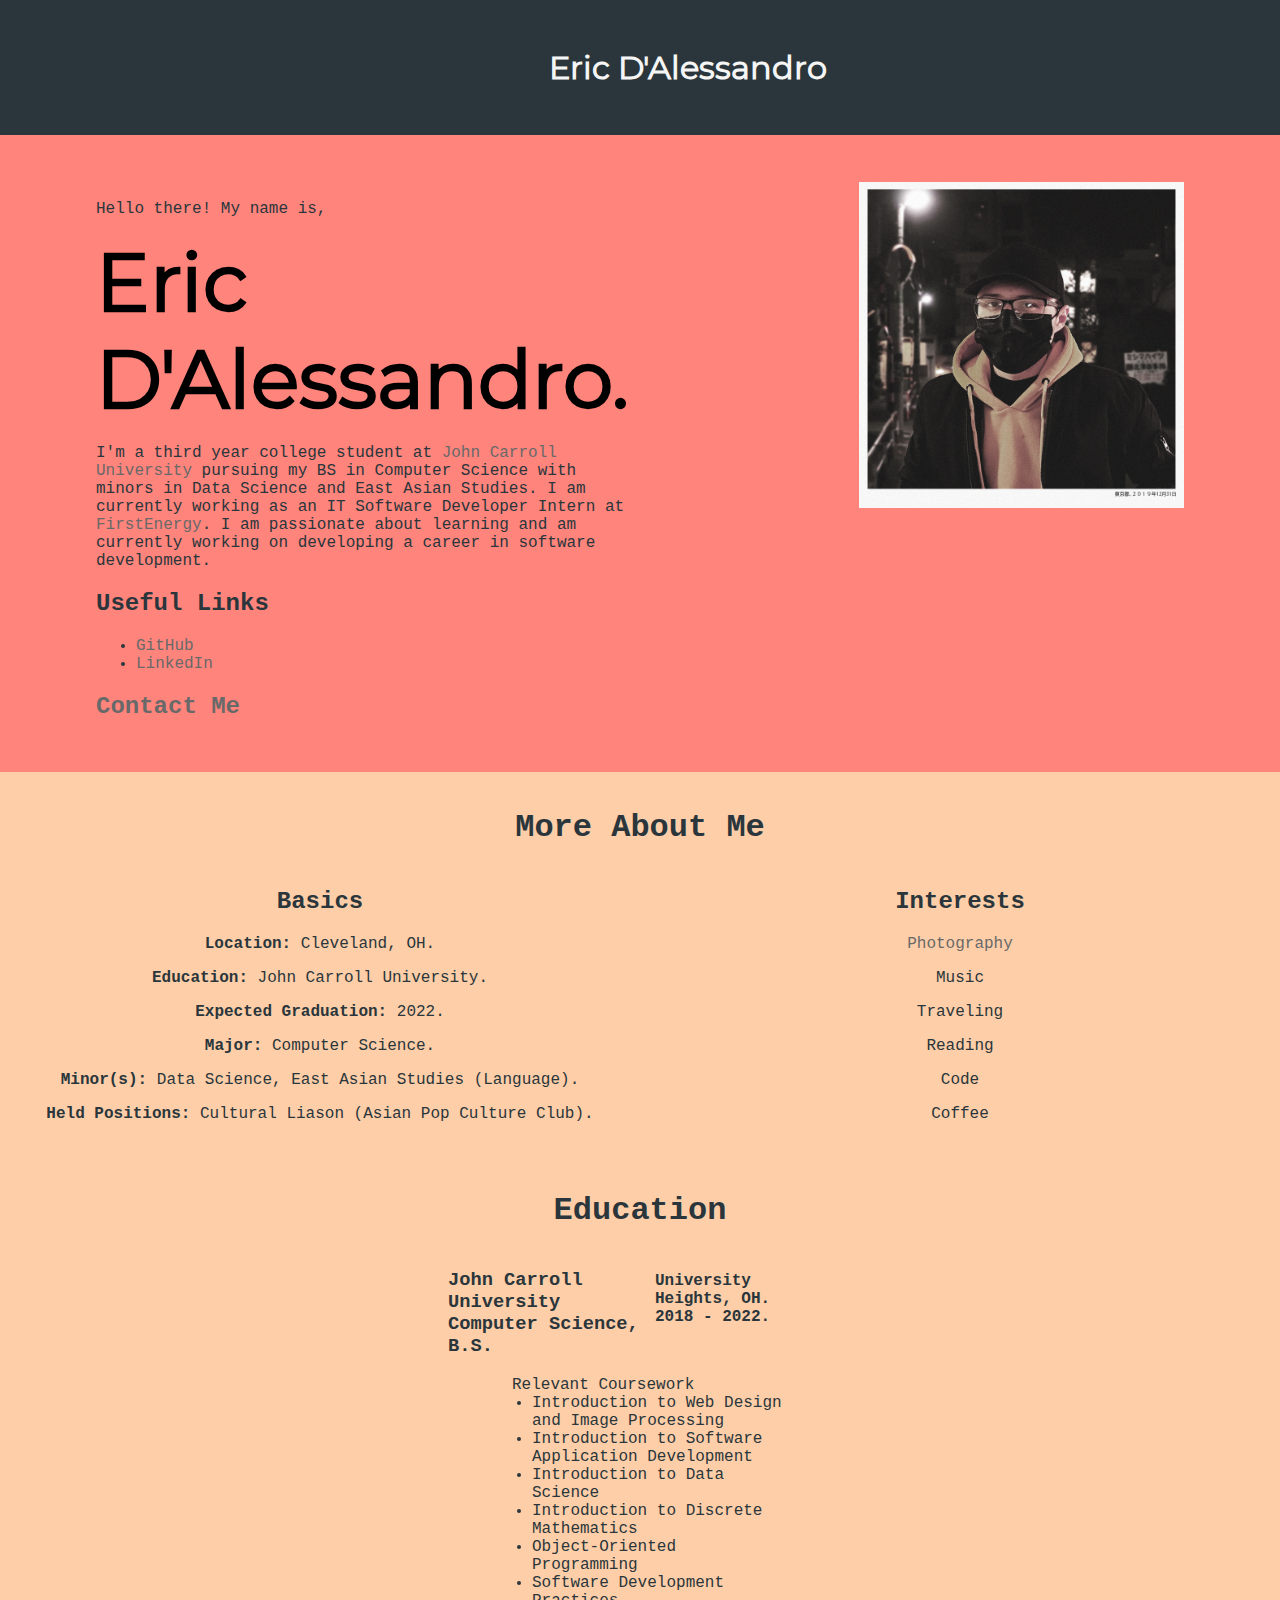
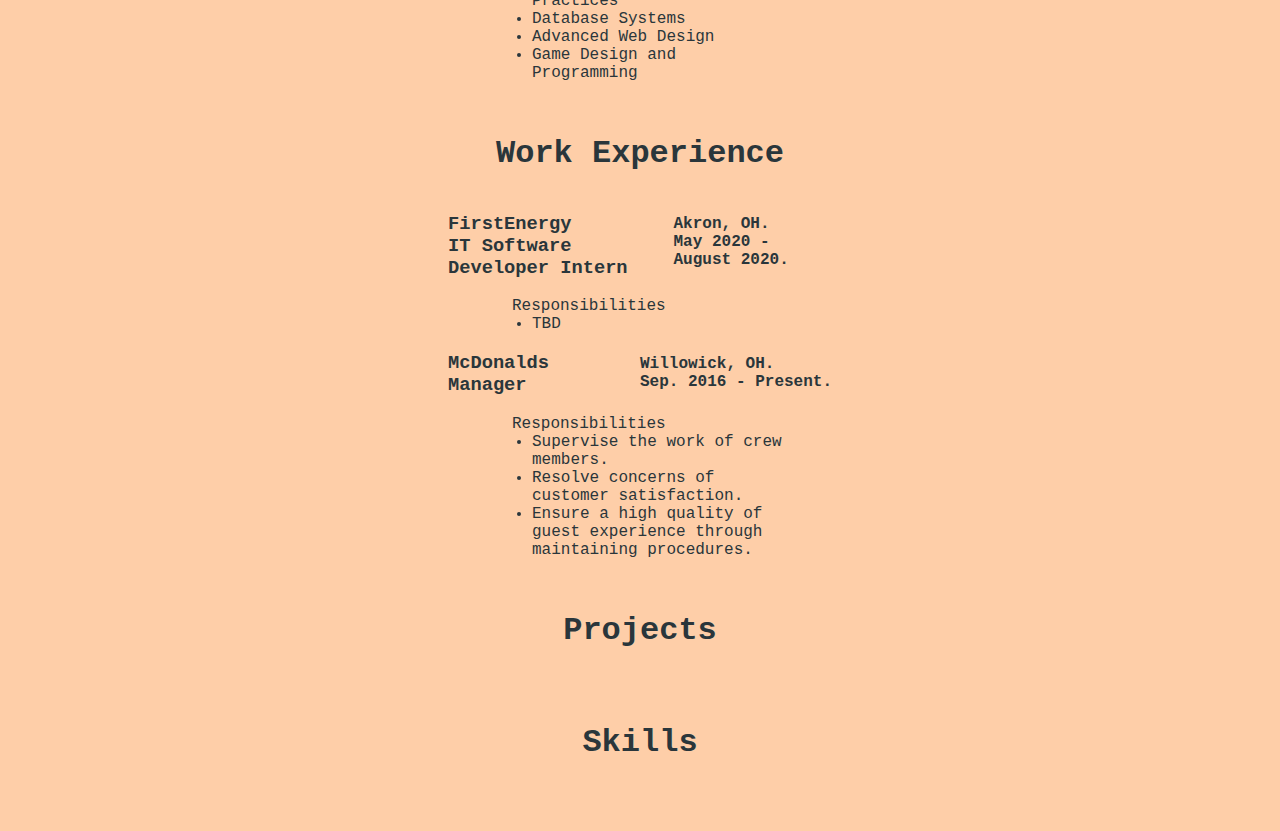
<file: index.html>
<!DOCTYPE html>
<html lang="en">
    <head>
        <link rel="stylesheet" href="style.css">
        <title>Eric D'Alessandro | Computer Science Student</title>
    </head>
    <body>
        <main>
            <div id="wrapper">
                <!-- Top Introduction -->
                <h1 id="fixed_header">Eric D'Alessandro</h1>
                <div id="header_two_column">
                <div id="hello_there">
                    <br>
                    <p><a href="https://www.youtube.com/watch?v=rEq1Z0bjdwc&t=8" target="_blank" id="shhh">Hello there</a>! My name is,</p>
                    <h1 id="title_name">Eric D'Alessandro.</h1>
                    <p>
                        I'm a third year college student at <a href="https://jcu.edu/" target="_blank">John Carroll University</a> pursuing my BS in Computer Science
                        with minors in Data Science and East Asian Studies. I am currently working as an IT Software Developer Intern at 
                        <a href="https://firstenergycorp.com/fehome.html" target="_blank">FirstEnergy</a>. I am passionate about learning and am currently working on developing
                        a career in software development.
                    </p>
                    <!-- Useful Links -->
                    <h2>Useful Links</h2>
                    <ul>
                        <li><a href="https://github.com/ericdalessandro" target="_blank">GitHub</a></li>
                        <li><a href="https://www.linkedin.com/in/eric-d-alessandro-3a1549197/" target="_blank">LinkedIn</a></li>
                    </ul>
                    <h2><a href="mailto:edalessandro22@jcu.edu">Contact Me</a></h2>
                </div>
                <div>
                    <img id="me" src="media/me_cover.jpg" alt="Me">
                </div>
                </div>
                <!-- About Me -->
                <div id="about_me">
                    <h1>More About Me</h1>
                    <div id="about_me_nested" class="about_me_sections">
                        <div>
                            <!-- Basic Info --> 
                            <h2>Basics</h2>
                            <p><b>Location:</b> Cleveland, OH.</p>
                            <p><b>Education:</b> John Carroll University.</p>
                            <p><b>Expected Graduation:</b> 2022.</p>
                            <p><b>Major:</b> Computer Science.</p>
                            <p><b>Minor(s):</b> Data Science, East Asian Studies (Language).</p>
                            <p><b>Held Positions:</b> Cultural Liason (Asian Pop Culture Club).</p>
                        </div>
                        <div>
                            <!-- Interests -->
                            <h2>Interests</h2>
                            <p><a href="https://www.instagram.com/eric.dalessandro/" target="_blank">Photography</a></p>
                            <p>Music</p>
                            <p>Traveling</p>
                            <p>Reading</p>
                            <p>Code</p>
                            <p>Coffee</p>
                        </div>
                    </div>
                    <div class="about_me_sections">
                        <!-- Education -->
                        <h1>Education</h1>
                        <div class="school">
                            <!-- JCU -->
                            <div class="side_by_side">
                                <h3>John Carroll University <br>
                                    Computer Science, B.S.
                                </h3>
                                <h4>University Heights, OH.<br>
                                    2018 - 2022.
                                </h4>
                            </div>
                            <p>Relevant Coursework</p>
                            <ul>
                                <li>Introduction to Web Design and Image Processing</li>
                                <li>Introduction to Software Application Development</li>
                                <li>Introduction to Data Science</li>
                                <li>Introduction to Discrete Mathematics</li>
                                <li>Object-Oriented Programming</li>
                                <li>Software Development Practices</li>
                                <li>Database Systems</li>
                                <li>Advanced Web Design</li>
                                <li>Game Design and Programming</li>
                            </ul>
                        </div>
                    </div>
                    <div class="about_me_sections">
                        <!-- Work Experience -->
                        <h1>Work Experience</h1>
                        <div class="work">
                            <div class="side_by_side">
                                <h3>FirstEnergy <br>
                                    IT Software Developer Intern
                                </h3>
                                <h4>
                                    Akron, OH. <br>
                                    May 2020 - August 2020.
                                </h4>
                            </div>
                            <p>Responsibilities</p>
                            <ul>
                                <li>TBD</li>
                            </ul>
                        </div>
                        <!-- McDonalds -->
                        <div class="work">
                            <div class="side_by_side">
                                <h3>McDonalds <br>
                                    Manager
                                </h3>
                                <h4>Willowick, OH. <br>
                                    Sep. 2016 - Present.
                                </h4>
                            </div>
                            <p>Responsibilities</p>
                            <ul>
                                <li>Supervise the work of crew members.</li>
                                <li>Resolve concerns of customer satisfaction.</li>
                                <li>Ensure a high quality of guest experience through maintaining procedures.</li>
                            </ul>
                        </div>
                    </div>
                    <div class="about_me_sections">
                        <!-- Projects -->
                        <h1>Projects</h1>
                    </div>
                    <div class="about_me_sections">
                        <!-- Skills -->
                        <h1>Skills</h1>
                    </div>
                </div>
            </div>
        </main>
    </body>
</html>
</file>
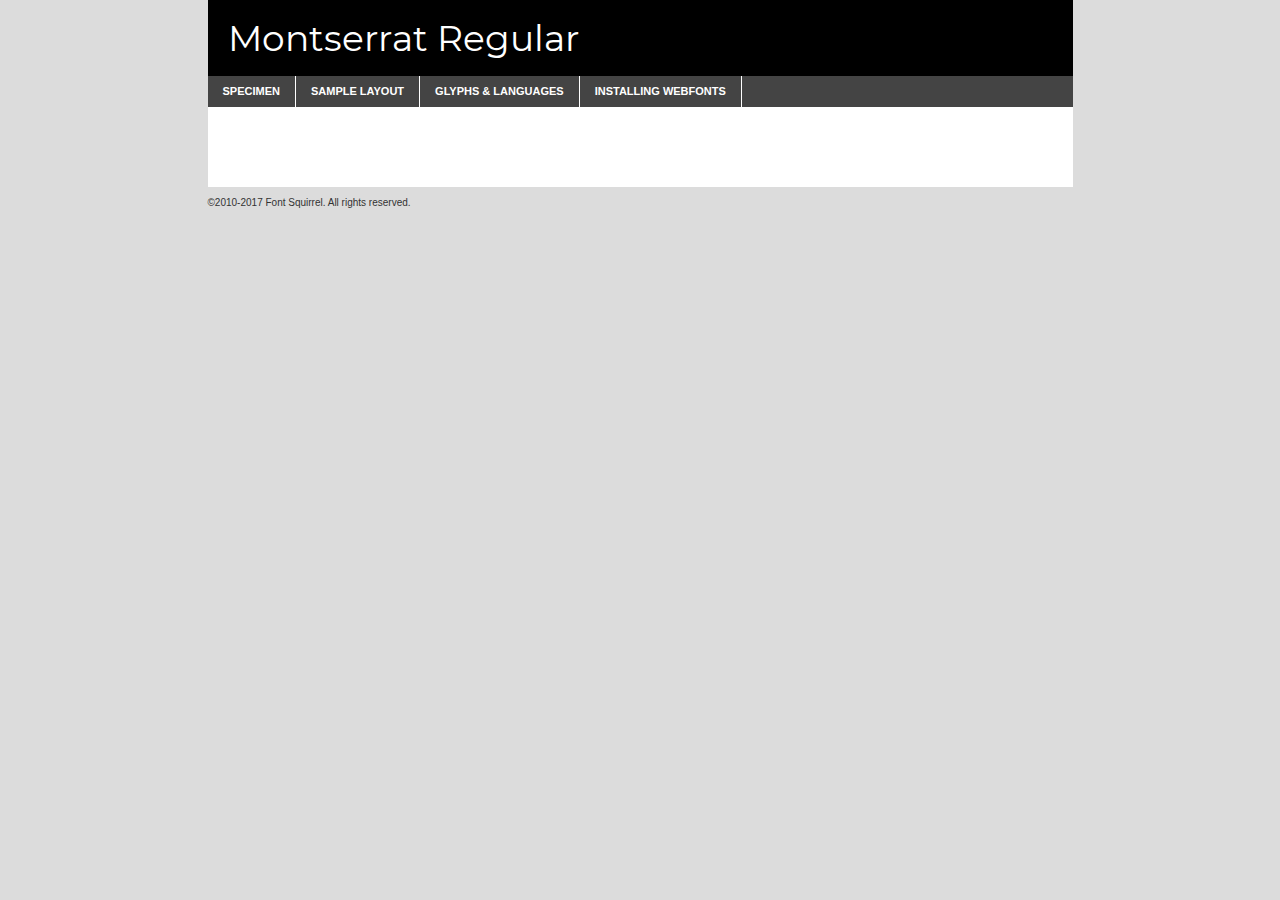
<file: media/fonts/Montserrat/montserrat-regular-demo.html>
<!DOCTYPE html PUBLIC "-//W3C//DTD XHTML 1.0 Transitional//EN"
	"http://www.w3.org/TR/xhtml1/DTD/xhtml1-transitional.dtd">

<html xmlns="http://www.w3.org/1999/xhtml" xml:lang="en" lang="en">
<head>
	<meta http-equiv="Content-Type" content="text/html; charset=utf-8" />
	<script src="http://ajax.googleapis.com/ajax/libs/jquery/1.7.2/jquery.min.js" type="text/javascript" charset="utf-8"></script>
	<script type="text/javascript">
	(function($){$.fn.easyTabs=function(option){var param=jQuery.extend({fadeSpeed:"fast",defaultContent:1,activeClass:'active'},option);$(this).each(function(){var thisId="#"+this.id;if(param.defaultContent==''){param.defaultContent=1;}
	if(typeof param.defaultContent=="number")
	{var defaultTab=$(thisId+" .tabs li:eq("+(param.defaultContent-1)+") a").attr('href').substr(1);}else{var defaultTab=param.defaultContent;}
	$(thisId+" .tabs li a").each(function(){var tabToHide=$(this).attr('href').substr(1);$("#"+tabToHide).addClass('easytabs-tab-content');});hideAll();changeContent(defaultTab);function hideAll(){$(thisId+" .easytabs-tab-content").hide();}
	function changeContent(tabId){hideAll();$(thisId+" .tabs li").removeClass(param.activeClass);$(thisId+" .tabs li a[href=#"+tabId+"]").closest('li').addClass(param.activeClass);if(param.fadeSpeed!="none")
	{$(thisId+" #"+tabId).fadeIn(param.fadeSpeed);}else{$(thisId+" #"+tabId).show();}}
	$(thisId+" .tabs li").click(function(){var tabId=$(this).find('a').attr('href').substr(1);changeContent(tabId);return false;});});}})(jQuery);
	</script>
	<link rel="stylesheet" href="specimen_files/specimen_stylesheet.css" type="text/css" charset="utf-8" />
	<link rel="stylesheet" href="stylesheet.css" type="text/css" charset="utf-8" />

	<style type="text/css">
					body{
				font-family: 'montserratregular';
							}
		</style>

	<title>Montserrat Regular Specimen</title>
	
	
	<script type="text/javascript" charset="utf-8">
		$(document).ready(function() {
			$('#container').easyTabs({defaultContent:1});
		});
	</script>
</head>

<body>
<div id="container">
	<div id="header">
		Montserrat Regular	</div>
	<ul class="tabs">
		<li><a href="#specimen">Specimen</a></li>
		<li><a href="#layout">Sample Layout</a></li>
				<li><a href="#glyphs">Glyphs &amp; Languages</a></li>
		<li><a href="#installing">Installing Webfonts</a></li>
		
	</ul>
	
	<div id="main_content">

		
			<div id="specimen">
		
				<div class="section">
					<div class="grid12 firstcol">
						<div class="huge">AaBb</div>
					</div>
				</div>
		
				<div class="section">
					<div class="glyph_range">A&#x200B;B&#x200b;C&#x200b;D&#x200b;E&#x200b;F&#x200b;G&#x200b;H&#x200b;I&#x200b;J&#x200b;K&#x200b;L&#x200b;M&#x200b;N&#x200b;O&#x200b;P&#x200b;Q&#x200b;R&#x200b;S&#x200b;T&#x200b;U&#x200b;V&#x200b;W&#x200b;X&#x200b;Y&#x200b;Z&#x200b;a&#x200b;b&#x200b;c&#x200b;d&#x200b;e&#x200b;f&#x200b;g&#x200b;h&#x200b;i&#x200b;j&#x200b;k&#x200b;l&#x200b;m&#x200b;n&#x200b;o&#x200b;p&#x200b;q&#x200b;r&#x200b;s&#x200b;t&#x200b;u&#x200b;v&#x200b;w&#x200b;x&#x200b;y&#x200b;z&#x200b;1&#x200b;2&#x200b;3&#x200b;4&#x200b;5&#x200b;6&#x200b;7&#x200b;8&#x200b;9&#x200b;0&#x200b;&amp;&#x200b;.&#x200b;,&#x200b;?&#x200b;!&#x200b;&#64;&#x200b;(&#x200b;)&#x200b;#&#x200b;$&#x200b;%&#x200b;*&#x200b;+&#x200b;-&#x200b;=&#x200b;:&#x200b;;</div>
				</div>
				<div class="section">
					<div class="grid12 firstcol">
						<table class="sample_table">
							<tr><td>10</td><td class="size10">abcdefghijklmnopqrstuvwxyzABCDEFGHIJKLMNOPQRSTUVWXYZ0123456789abcdefghijklmnopqrstuvwxyzABCDEFGHIJKLMNOPQRSTUVWXYZ0123456789abcdefghijklmnopqrstuvwxyzABCDEFGHIJKLMNOPQRSTUVWXYZ</td></tr>
							<tr><td>11</td><td class="size11">abcdefghijklmnopqrstuvwxyzABCDEFGHIJKLMNOPQRSTUVWXYZ0123456789abcdefghijklmnopqrstuvwxyzABCDEFGHIJKLMNOPQRSTUVWXYZ0123456789abcdefghijklmnopqrstuvwxyzABCDEFGHIJKLMNOPQRSTUVWXYZ</td></tr>
							<tr><td>12</td><td class="size12">abcdefghijklmnopqrstuvwxyzABCDEFGHIJKLMNOPQRSTUVWXYZ0123456789abcdefghijklmnopqrstuvwxyzABCDEFGHIJKLMNOPQRSTUVWXYZ0123456789abcdefghijklmnopqrstuvwxyzABCDEFGHIJKLMNOPQRSTUVWXYZ</td></tr>
							<tr><td>13</td><td class="size13">abcdefghijklmnopqrstuvwxyzABCDEFGHIJKLMNOPQRSTUVWXYZ0123456789abcdefghijklmnopqrstuvwxyzABCDEFGHIJKLMNOPQRSTUVWXYZ0123456789abcdefghijklmnopqrstuvwxyzABCDEFGHIJKLMNOPQRSTUVWXYZ</td></tr>
							<tr><td>14</td><td class="size14">abcdefghijklmnopqrstuvwxyzABCDEFGHIJKLMNOPQRSTUVWXYZ0123456789abcdefghijklmnopqrstuvwxyzABCDEFGHIJKLMNOPQRSTUVWXYZ0123456789abcdefghijklmnopqrstuvwxyzABCDEFGHIJKLMNOPQRSTUVWXYZ</td></tr>
							<tr><td>16</td><td class="size16">abcdefghijklmnopqrstuvwxyzABCDEFGHIJKLMNOPQRSTUVWXYZ0123456789abcdefghijklmnopqrstuvwxyzABCDEFGHIJKLMNOPQRSTUVWXYZ</td></tr>
							<tr><td>18</td><td class="size18">abcdefghijklmnopqrstuvwxyzABCDEFGHIJKLMNOPQRSTUVWXYZ0123456789abcdefghijklmnopqrstuvwxyzABCDEFGHIJKLMNOPQRSTUVWXYZ</td></tr>
							<tr><td>20</td><td class="size20">abcdefghijklmnopqrstuvwxyzABCDEFGHIJKLMNOPQRSTUVWXYZ0123456789abcdefghijklmnopqrstuvwxyzABCDEFGHIJKLMNOPQRSTUVWXYZ</td></tr>
							<tr><td>24</td><td class="size24">abcdefghijklmnopqrstuvwxyzABCDEFGHIJKLMNOPQRSTUVWXYZ0123456789abcdefghijklmnopqrstuvwxyzABCDEFGHIJKLMNOPQRSTUVWXYZ</td></tr>
							<tr><td>30</td><td class="size30">abcdefghijklmnopqrstuvwxyzABCDEFGHIJKLMNOPQRSTUVWXYZ0123456789abcdefghijklmnopqrstuvwxyzABCDEFGHIJKLMNOPQRSTUVWXYZ</td></tr>
							<tr><td>36</td><td class="size36">abcdefghijklmnopqrstuvwxyzABCDEFGHIJKLMNOPQRSTUVWXYZ0123456789abcdefghijklmnopqrstuvwxyzABCDEFGHIJKLMNOPQRSTUVWXYZ</td></tr>
							<tr><td>48</td><td class="size48">abcdefghijklmnopqrstuvwxyzABCDEFGHIJKLMNOPQRSTUVWXYZ0123456789abcdefghijklmnopqrstuvwxyzABCDEFGHIJKLMNOPQRSTUVWXYZ</td></tr>
							<tr><td>60</td><td class="size60">abcdefghijklmnopqrstuvwxyzABCDEFGHIJKLMNOPQRSTUVWXYZ0123456789abcdefghijklmnopqrstuvwxyzABCDEFGHIJKLMNOPQRSTUVWXYZ</td></tr>
							<tr><td>72</td><td class="size72">abcdefghijklmnopqrstuvwxyzABCDEFGHIJKLMNOPQRSTUVWXYZ0123456789abcdefghijklmnopqrstuvwxyzABCDEFGHIJKLMNOPQRSTUVWXYZ</td></tr>
							<tr><td>90</td><td class="size90">abcdefghijklmnopqrstuvwxyzABCDEFGHIJKLMNOPQRSTUVWXYZ0123456789abcdefghijklmnopqrstuvwxyzABCDEFGHIJKLMNOPQRSTUVWXYZ</td></tr>
						</table>
				
					</div>
			
				</div>
		
		
		
								<div class="section" id="bodycomparison">


										<div id="xheight">
				<div class="fontbody">&#x25FC;&#x25FC;&#x25FC;&#x25FC;&#x25FC;&#x25FC;&#x25FC;&#x25FC;&#x25FC;&#x25FC;&#x25FC;&#x25FC;&#x25FC;&#x25FC;&#x25FC;&#x25FC;&#x25FC;&#x25FC;&#x25FC;&#x25FC;&#x25FC;&#x25FC;&#x25FC;&#x25FC;&#x25FC;&#x25FC;&#x25FC;&#x25FC;&#x25FC;&#x25FC;&#x25FC;&#x25FC;&#x25FC;&#x25FC;&#x25FC;&#x25FC;&#x25FC;&#x25FC;&#x25FC;&#x25FC;&#x25FC;&#x25FC;&#x25FC;&#x25FC;&#x25FC;&#x25FC;&#x25FC;&#x25FC;&#x25FC;&#x25FC;&#x25FC;&#x25FC;&#x25FC;&#x25FC;&#x25FC;&#x25FC;&#x25FC;&#x25FC;&#x25FC;&#x25FC;&#x25FC;&#x25FC;&#x25FC;&#x25FC;&#x25FC;&#x25FC;&#x25FC;&#x25FC;&#x25FC;&#x25FC;&#x25FC;&#x25FC;&#x25FC;&#x25FC;&#x25FC;&#x25FC;&#x25FC;&#x25FC;&#x25FC;&#x25FC;&#x25FC;&#x25FC;&#x25FC;&#x25FC;&#x25FC;&#x25FC;&#x25FC;&#x25FC;&#x25FC;&#x25FC;&#x25FC;&#x25FC;&#x25FC;&#x25FC;&#x25FC;&#x25FC;&#x25FC;&#x25FC;&#x25FC;body</div><div class="arialbody">body</div><div class="verdanabody">body</div><div class="georgiabody">body</div></div>
										<div class="fontbody" style="z-index:1">
											body<span>Montserrat Regular</span>
										</div>
										<div class="arialbody" style="z-index:1">
											body<span>Arial</span>
										</div>
										<div class="verdanabody" style="z-index:1">
											body<span>Verdana</span>
										</div>
										<div class="georgiabody" style="z-index:1">
											body<span>Georgia</span>
										</div>



								</div>
		
		
				<div class="section psample psample_row1" id="">
					
					<div class="grid2 firstcol">
						<p class="size10"><span>10.</span>Aenean lacinia bibendum nulla sed consectetur. Fusce dapibus, tellus ac cursus commodo, tortor mauris condimentum nibh, ut fermentum massa justo sit amet risus. Nullam id dolor id nibh ultricies vehicula ut id elit. Cum sociis natoque penatibus et magnis dis parturient montes, nascetur ridiculus mus. Nulla vitae elit libero, a pharetra augue.</p>
			
					</div>
					<div class="grid3">
						<p class="size11"><span>11.</span>Aenean lacinia bibendum nulla sed consectetur. Fusce dapibus, tellus ac cursus commodo, tortor mauris condimentum nibh, ut fermentum massa justo sit amet risus. Nullam id dolor id nibh ultricies vehicula ut id elit. Cum sociis natoque penatibus et magnis dis parturient montes, nascetur ridiculus mus. Nulla vitae elit libero, a pharetra augue.</p>
			
					</div>
					<div class="grid3">
						<p class="size12"><span>12.</span>Aenean lacinia bibendum nulla sed consectetur. Fusce dapibus, tellus ac cursus commodo, tortor mauris condimentum nibh, ut fermentum massa justo sit amet risus. Nullam id dolor id nibh ultricies vehicula ut id elit. Cum sociis natoque penatibus et magnis dis parturient montes, nascetur ridiculus mus. Nulla vitae elit libero, a pharetra augue.</p>
			
					</div>
					<div class="grid4">
						<p class="size13"><span>13.</span>Aenean lacinia bibendum nulla sed consectetur. Fusce dapibus, tellus ac cursus commodo, tortor mauris condimentum nibh, ut fermentum massa justo sit amet risus. Nullam id dolor id nibh ultricies vehicula ut id elit. Cum sociis natoque penatibus et magnis dis parturient montes, nascetur ridiculus mus. Nulla vitae elit libero, a pharetra augue.</p>
			
					</div>
					<div class="white_blend"></div>
					
				</div>
				<div class="section psample psample_row2" id="">
					<div class="grid3 firstcol">
						<p class="size14"><span>14.</span>Aenean lacinia bibendum nulla sed consectetur. Fusce dapibus, tellus ac cursus commodo, tortor mauris condimentum nibh, ut fermentum massa justo sit amet risus. Nullam id dolor id nibh ultricies vehicula ut id elit. Cum sociis natoque penatibus et magnis dis parturient montes, nascetur ridiculus mus. Nulla vitae elit libero, a pharetra augue.</p>
			
					</div>
					<div class="grid4">
						<p class="size16"><span>16.</span>Aenean lacinia bibendum nulla sed consectetur. Fusce dapibus, tellus ac cursus commodo, tortor mauris condimentum nibh, ut fermentum massa justo sit amet risus. Nullam id dolor id nibh ultricies vehicula ut id elit. Cum sociis natoque penatibus et magnis dis parturient montes, nascetur ridiculus mus. Nulla vitae elit libero, a pharetra augue.</p>
			
					</div>
					<div class="grid5">
						<p class="size18"><span>18.</span>Aenean lacinia bibendum nulla sed consectetur. Fusce dapibus, tellus ac cursus commodo, tortor mauris condimentum nibh, ut fermentum massa justo sit amet risus. Nullam id dolor id nibh ultricies vehicula ut id elit. Cum sociis natoque penatibus et magnis dis parturient montes, nascetur ridiculus mus. Nulla vitae elit libero, a pharetra augue.</p>
			
					</div>

					<div class="white_blend"></div>

				</div>
				
				<div class="section psample psample_row3" id="">
					<div class="grid5 firstcol">
						<p class="size20"><span>20.</span>Aenean lacinia bibendum nulla sed consectetur. Fusce dapibus, tellus ac cursus commodo, tortor mauris condimentum nibh, ut fermentum massa justo sit amet risus. Nullam id dolor id nibh ultricies vehicula ut id elit. Cum sociis natoque penatibus et magnis dis parturient montes, nascetur ridiculus mus. Nulla vitae elit libero, a pharetra augue.</p>
					</div>
					<div class="grid7">
						<p class="size24"><span>24.</span>Aenean lacinia bibendum nulla sed consectetur. Fusce dapibus, tellus ac cursus commodo, tortor mauris condimentum nibh, ut fermentum massa justo sit amet risus. Nullam id dolor id nibh ultricies vehicula ut id elit. Cum sociis natoque penatibus et magnis dis parturient montes, nascetur ridiculus mus. Nulla vitae elit libero, a pharetra augue.</p>
					</div>
					
					<div class="white_blend"></div>
					
				</div>
				
				<div class="section psample psample_row4" id="">
					<div class="grid12 firstcol">
						<p class="size30"><span>30.</span>Aenean lacinia bibendum nulla sed consectetur. Fusce dapibus, tellus ac cursus commodo, tortor mauris condimentum nibh, ut fermentum massa justo sit amet risus. Nullam id dolor id nibh ultricies vehicula ut id elit. Cum sociis natoque penatibus et magnis dis parturient montes, nascetur ridiculus mus. Nulla vitae elit libero, a pharetra augue.</p>
					</div>
					<div class="white_blend"></div>
					
				</div>
				
				
				
				<div class="section psample psample_row1 fullreverse">
					<div class="grid2 firstcol">
						<p class="size10"><span>10.</span>Aenean lacinia bibendum nulla sed consectetur. Fusce dapibus, tellus ac cursus commodo, tortor mauris condimentum nibh, ut fermentum massa justo sit amet risus. Nullam id dolor id nibh ultricies vehicula ut id elit. Cum sociis natoque penatibus et magnis dis parturient montes, nascetur ridiculus mus. Nulla vitae elit libero, a pharetra augue.</p>
			
					</div>
					<div class="grid3">
						<p class="size11"><span>11.</span>Aenean lacinia bibendum nulla sed consectetur. Fusce dapibus, tellus ac cursus commodo, tortor mauris condimentum nibh, ut fermentum massa justo sit amet risus. Nullam id dolor id nibh ultricies vehicula ut id elit. Cum sociis natoque penatibus et magnis dis parturient montes, nascetur ridiculus mus. Nulla vitae elit libero, a pharetra augue.</p>
			
					</div>
					<div class="grid3">
						<p class="size12"><span>12.</span>Aenean lacinia bibendum nulla sed consectetur. Fusce dapibus, tellus ac cursus commodo, tortor mauris condimentum nibh, ut fermentum massa justo sit amet risus. Nullam id dolor id nibh ultricies vehicula ut id elit. Cum sociis natoque penatibus et magnis dis parturient montes, nascetur ridiculus mus. Nulla vitae elit libero, a pharetra augue.</p>
			
					</div>
					<div class="grid4">
						<p class="size13"><span>13.</span>Aenean lacinia bibendum nulla sed consectetur. Fusce dapibus, tellus ac cursus commodo, tortor mauris condimentum nibh, ut fermentum massa justo sit amet risus. Nullam id dolor id nibh ultricies vehicula ut id elit. Cum sociis natoque penatibus et magnis dis parturient montes, nascetur ridiculus mus. Nulla vitae elit libero, a pharetra augue.</p>
			
					</div>
					<div class="black_blend"></div>
					
				</div>
				
				<div class="section psample psample_row2 fullreverse">
					<div class="grid3 firstcol">
						<p class="size14"><span>14.</span>Aenean lacinia bibendum nulla sed consectetur. Fusce dapibus, tellus ac cursus commodo, tortor mauris condimentum nibh, ut fermentum massa justo sit amet risus. Nullam id dolor id nibh ultricies vehicula ut id elit. Cum sociis natoque penatibus et magnis dis parturient montes, nascetur ridiculus mus. Nulla vitae elit libero, a pharetra augue.</p>
			
					</div>
					<div class="grid4">
						<p class="size16"><span>16.</span>Aenean lacinia bibendum nulla sed consectetur. Fusce dapibus, tellus ac cursus commodo, tortor mauris condimentum nibh, ut fermentum massa justo sit amet risus. Nullam id dolor id nibh ultricies vehicula ut id elit. Cum sociis natoque penatibus et magnis dis parturient montes, nascetur ridiculus mus. Nulla vitae elit libero, a pharetra augue.</p>
			
					</div>
					<div class="grid5">
						<p class="size18"><span>18.</span>Aenean lacinia bibendum nulla sed consectetur. Fusce dapibus, tellus ac cursus commodo, tortor mauris condimentum nibh, ut fermentum massa justo sit amet risus. Nullam id dolor id nibh ultricies vehicula ut id elit. Cum sociis natoque penatibus et magnis dis parturient montes, nascetur ridiculus mus. Nulla vitae elit libero, a pharetra augue.</p>
			
					</div>
					<div class="black_blend"></div>

				</div>
				
				<div class="section psample fullreverse psample_row3" id="">
					<div class="grid5 firstcol">
						<p class="size20"><span>20.</span>Aenean lacinia bibendum nulla sed consectetur. Fusce dapibus, tellus ac cursus commodo, tortor mauris condimentum nibh, ut fermentum massa justo sit amet risus. Nullam id dolor id nibh ultricies vehicula ut id elit. Cum sociis natoque penatibus et magnis dis parturient montes, nascetur ridiculus mus. Nulla vitae elit libero, a pharetra augue.</p>
					</div>
					<div class="grid7">
						<p class="size24"><span>24.</span>Aenean lacinia bibendum nulla sed consectetur. Fusce dapibus, tellus ac cursus commodo, tortor mauris condimentum nibh, ut fermentum massa justo sit amet risus. Nullam id dolor id nibh ultricies vehicula ut id elit. Cum sociis natoque penatibus et magnis dis parturient montes, nascetur ridiculus mus. Nulla vitae elit libero, a pharetra augue.</p>
					</div>
					
					<div class="black_blend"></div>
					
				</div>
				
				<div class="section psample fullreverse psample_row4" id="" style="border-bottom: 20px #000 solid;">
					<div class="grid12 firstcol">
						<p class="size30"><span>30.</span>Aenean lacinia bibendum nulla sed consectetur. Fusce dapibus, tellus ac cursus commodo, tortor mauris condimentum nibh, ut fermentum massa justo sit amet risus. Nullam id dolor id nibh ultricies vehicula ut id elit. Cum sociis natoque penatibus et magnis dis parturient montes, nascetur ridiculus mus. Nulla vitae elit libero, a pharetra augue.</p>
					</div>
					<div class="black_blend"></div>
					
				</div>
				
				
				
				
			</div>
			
			<div id="layout">
				
				<div class="section">
					
					<div class="grid12 firstcol">
						<h1>Lorem Ipsum Dolor</h1>
						<h2>Etiam porta sem malesuada magna mollis euismod</h2>
						
						<p class="byline">By <a href="#link">Aenean Lacinia</a></p>
					</div>
				</div>
				<div class="section">
					<div class="grid8 firstcol">
						<p class="large">Donec sed odio dui. Morbi leo risus, porta ac consectetur ac, vestibulum at eros. Fusce dapibus, tellus ac cursus commodo, tortor mauris condimentum nibh, ut fermentum massa justo sit amet risus. </p>

						
						<h3>Pellentesque ornare sem</h3>

						<p>Maecenas sed diam eget risus varius blandit sit amet non magna. Maecenas faucibus mollis interdum. Donec ullamcorper nulla non metus auctor fringilla. Nullam id dolor id nibh ultricies vehicula ut id elit. Nullam id dolor id nibh ultricies vehicula ut id elit. </p>

						<p>Aenean eu leo quam. Pellentesque ornare sem lacinia quam venenatis vestibulum. Lorem ipsum dolor sit amet, consectetur adipiscing elit. Cum sociis natoque penatibus et magnis dis parturient montes, nascetur ridiculus mus. </p>

						<p>Nulla vitae elit libero, a pharetra augue. Praesent commodo cursus magna, vel scelerisque nisl consectetur et. Aenean lacinia bibendum nulla sed consectetur. </p>

						<p>Nullam quis risus eget urna mollis ornare vel eu leo. Nullam quis risus eget urna mollis ornare vel eu leo. Maecenas sed diam eget risus varius blandit sit amet non magna. Donec ullamcorper nulla non metus auctor fringilla. </p>

						<h3>Cras mattis consectetur</h3>

						<p>Aenean eu leo quam. Pellentesque ornare sem lacinia quam venenatis vestibulum. Aenean lacinia bibendum nulla sed consectetur. Integer posuere erat a ante venenatis dapibus posuere velit aliquet. Cras mattis consectetur purus sit amet fermentum. </p>

						<p>Nullam id dolor id nibh ultricies vehicula ut id elit. Nullam quis risus eget urna mollis ornare vel eu leo. Cras mattis consectetur purus sit amet fermentum.</p>
					</div>
					
					<div class="grid4 sidebar">
						
						<div class="box reverse">
							<p class="last">Nullam quis risus eget urna mollis ornare vel eu leo. Donec ullamcorper nulla non metus auctor fringilla. Cras mattis consectetur purus sit amet fermentum. Sed posuere consectetur est at lobortis. Lorem ipsum dolor sit amet, consectetur adipiscing elit. </p>
						</div>
						
						<p class="caption">Maecenas sed diam eget risus varius.</p>

						<p>Vestibulum id ligula porta felis euismod semper. Integer posuere erat a ante venenatis dapibus posuere velit aliquet. Vestibulum id ligula porta felis euismod semper. Sed posuere consectetur est at lobortis. Maecenas sed diam eget risus varius blandit sit amet non magna. Fusce dapibus, tellus ac cursus commodo, tortor mauris condimentum nibh, ut fermentum massa justo sit amet risus. </p>

					

						<p>Duis mollis, est non commodo luctus, nisi erat porttitor ligula, eget lacinia odio sem nec elit. Aenean lacinia bibendum nulla sed consectetur. Vivamus sagittis lacus vel augue laoreet rutrum faucibus dolor auctor. Aenean lacinia bibendum nulla sed consectetur. Nullam quis risus eget urna mollis ornare vel eu leo. </p>

						<p>Praesent commodo cursus magna, vel scelerisque nisl consectetur et. Donec ullamcorper nulla non metus auctor fringilla. Maecenas faucibus mollis interdum. Fusce dapibus, tellus ac cursus commodo, tortor mauris condimentum nibh, ut fermentum massa justo sit amet risus. </p>

					</div>
				</div>
				
			</div>


			



		<div id="glyphs">
			<div class="section">
				<div class="grid12 firstcol">
			
				<h1>Language Support</h1>
				<p>The subset of Montserrat Regular in this kit supports the following languages:<br />
			
									</p>
				<h1>Glyph Chart</h1>
				<p>The subset of Montserrat Regular in this kit includes all the glyphs listed below. Unicode entities are included above each glyph to help you insert individual characters into your layout.</p>
				<div id="glyph_chart">
			
																														 <div><p>&amp;#13;</p>&#13;</div>
																				 <div><p>&amp;#32;</p>&#32;</div>
																				 <div><p>&amp;#33;</p>&#33;</div>
																				 <div><p>&amp;#35;</p>&#35;</div>
																				 <div><p>&amp;#36;</p>&#36;</div>
																				 <div><p>&amp;#37;</p>&#37;</div>
																				 <div><p>&amp;#38;</p>&#38;</div>
																				 <div><p>&amp;#39;</p>&#39;</div>
																				 <div><p>&amp;#40;</p>&#40;</div>
																				 <div><p>&amp;#41;</p>&#41;</div>
																				 <div><p>&amp;#42;</p>&#42;</div>
																				 <div><p>&amp;#43;</p>&#43;</div>
																				 <div><p>&amp;#44;</p>&#44;</div>
																				 <div><p>&amp;#45;</p>&#45;</div>
																				 <div><p>&amp;#46;</p>&#46;</div>
																				 <div><p>&amp;#47;</p>&#47;</div>
																				 <div><p>&amp;#48;</p>&#48;</div>
																				 <div><p>&amp;#49;</p>&#49;</div>
																				 <div><p>&amp;#50;</p>&#50;</div>
																				 <div><p>&amp;#51;</p>&#51;</div>
																				 <div><p>&amp;#52;</p>&#52;</div>
																				 <div><p>&amp;#53;</p>&#53;</div>
																				 <div><p>&amp;#54;</p>&#54;</div>
																				 <div><p>&amp;#55;</p>&#55;</div>
																				 <div><p>&amp;#56;</p>&#56;</div>
																				 <div><p>&amp;#57;</p>&#57;</div>
																				 <div><p>&amp;#60;</p>&#60;</div>
																				 <div><p>&amp;#61;</p>&#61;</div>
																				 <div><p>&amp;#62;</p>&#62;</div>
																				 <div><p>&amp;#63;</p>&#63;</div>
																				 <div><p>&amp;#64;</p>&#64;</div>
																				 <div><p>&amp;#65;</p>&#65;</div>
																				 <div><p>&amp;#66;</p>&#66;</div>
																				 <div><p>&amp;#67;</p>&#67;</div>
																				 <div><p>&amp;#68;</p>&#68;</div>
																				 <div><p>&amp;#69;</p>&#69;</div>
																				 <div><p>&amp;#70;</p>&#70;</div>
																				 <div><p>&amp;#71;</p>&#71;</div>
																				 <div><p>&amp;#72;</p>&#72;</div>
																				 <div><p>&amp;#73;</p>&#73;</div>
																				 <div><p>&amp;#74;</p>&#74;</div>
																				 <div><p>&amp;#75;</p>&#75;</div>
																				 <div><p>&amp;#76;</p>&#76;</div>
																				 <div><p>&amp;#77;</p>&#77;</div>
																				 <div><p>&amp;#78;</p>&#78;</div>
																				 <div><p>&amp;#79;</p>&#79;</div>
																				 <div><p>&amp;#80;</p>&#80;</div>
																				 <div><p>&amp;#81;</p>&#81;</div>
																				 <div><p>&amp;#82;</p>&#82;</div>
																				 <div><p>&amp;#83;</p>&#83;</div>
																				 <div><p>&amp;#84;</p>&#84;</div>
																				 <div><p>&amp;#85;</p>&#85;</div>
																				 <div><p>&amp;#86;</p>&#86;</div>
																				 <div><p>&amp;#87;</p>&#87;</div>
																				 <div><p>&amp;#88;</p>&#88;</div>
																				 <div><p>&amp;#89;</p>&#89;</div>
																				 <div><p>&amp;#90;</p>&#90;</div>
																				 <div><p>&amp;#91;</p>&#91;</div>
																				 <div><p>&amp;#92;</p>&#92;</div>
																				 <div><p>&amp;#93;</p>&#93;</div>
																				 <div><p>&amp;#94;</p>&#94;</div>
																				 <div><p>&amp;#95;</p>&#95;</div>
																				 <div><p>&amp;#97;</p>&#97;</div>
																				 <div><p>&amp;#98;</p>&#98;</div>
																				 <div><p>&amp;#99;</p>&#99;</div>
																				 <div><p>&amp;#100;</p>&#100;</div>
																				 <div><p>&amp;#101;</p>&#101;</div>
																				 <div><p>&amp;#102;</p>&#102;</div>
																				 <div><p>&amp;#103;</p>&#103;</div>
																				 <div><p>&amp;#104;</p>&#104;</div>
																				 <div><p>&amp;#107;</p>&#107;</div>
																				 <div><p>&amp;#108;</p>&#108;</div>
																				 <div><p>&amp;#109;</p>&#109;</div>
																				 <div><p>&amp;#110;</p>&#110;</div>
																				 <div><p>&amp;#111;</p>&#111;</div>
																				 <div><p>&amp;#112;</p>&#112;</div>
																				 <div><p>&amp;#113;</p>&#113;</div>
																				 <div><p>&amp;#114;</p>&#114;</div>
																				 <div><p>&amp;#115;</p>&#115;</div>
																				 <div><p>&amp;#116;</p>&#116;</div>
																				 <div><p>&amp;#117;</p>&#117;</div>
																				 <div><p>&amp;#118;</p>&#118;</div>
																				 <div><p>&amp;#119;</p>&#119;</div>
																				 <div><p>&amp;#120;</p>&#120;</div>
																				 <div><p>&amp;#121;</p>&#121;</div>
																				 <div><p>&amp;#122;</p>&#122;</div>
																				 <div><p>&amp;#123;</p>&#123;</div>
																				 <div><p>&amp;#124;</p>&#124;</div>
																				 <div><p>&amp;#125;</p>&#125;</div>
																				 <div><p>&amp;#126;</p>&#126;</div>
																				 <div><p>&amp;#160;</p>&#160;</div>
																				 <div><p>&amp;#161;</p>&#161;</div>
																				 <div><p>&amp;#162;</p>&#162;</div>
																				 <div><p>&amp;#163;</p>&#163;</div>
																				 <div><p>&amp;#164;</p>&#164;</div>
																				 <div><p>&amp;#165;</p>&#165;</div>
																				 <div><p>&amp;#166;</p>&#166;</div>
																				 <div><p>&amp;#167;</p>&#167;</div>
																				 <div><p>&amp;#169;</p>&#169;</div>
																				 <div><p>&amp;#170;</p>&#170;</div>
																				 <div><p>&amp;#172;</p>&#172;</div>
																				 <div><p>&amp;#174;</p>&#174;</div>
																				 <div><p>&amp;#176;</p>&#176;</div>
																				 <div><p>&amp;#177;</p>&#177;</div>
																				 <div><p>&amp;#182;</p>&#182;</div>
																				 <div><p>&amp;#183;</p>&#183;</div>
																				 <div><p>&amp;#186;</p>&#186;</div>
																				 <div><p>&amp;#191;</p>&#191;</div>
																				 <div><p>&amp;#198;</p>&#198;</div>
																				 <div><p>&amp;#215;</p>&#215;</div>
																				 <div><p>&amp;#222;</p>&#222;</div>
																				 <div><p>&amp;#223;</p>&#223;</div>
																				 <div><p>&amp;#230;</p>&#230;</div>
																				 <div><p>&amp;#240;</p>&#240;</div>
																				 <div><p>&amp;#247;</p>&#247;</div>
																				 <div><p>&amp;#254;</p>&#254;</div>
																				 <div><p>&amp;#281;</p>&#281;</div>
																				 <div><p>&amp;#305;</p>&#305;</div>
																				 <div><p>&amp;#306;</p>&#306;</div>
																				 <div><p>&amp;#312;</p>&#312;</div>
																				 <div><p>&amp;#330;</p>&#330;</div>
																				 <div><p>&amp;#331;</p>&#331;</div>
																				 <div><p>&amp;#338;</p>&#338;</div>
																				 <div><p>&amp;#339;</p>&#339;</div>
																				 <div><p>&amp;#370;</p>&#370;</div>
																				 <div><p>&amp;#383;</p>&#383;</div>
																				 <div><p>&amp;#399;</p>&#399;</div>
																				 <div><p>&amp;#402;</p>&#402;</div>
																				 <div><p>&amp;#416;</p>&#416;</div>
																				 <div><p>&amp;#417;</p>&#417;</div>
																				 <div><p>&amp;#485;</p>&#485;</div>
																				 <div><p>&amp;#490;</p>&#490;</div>
																				 <div><p>&amp;#491;</p>&#491;</div>
																				 <div><p>&amp;#567;</p>&#567;</div>
																				 <div><p>&amp;#697;</p>&#697;</div>
																				 <div><p>&amp;#700;</p>&#700;</div>
																				 <div><p>&amp;#702;</p>&#702;</div>
																				 <div><p>&amp;#703;</p>&#703;</div>
																				 <div><p>&amp;#712;</p>&#712;</div>
																				 <div><p>&amp;#713;</p>&#713;</div>
																				 <div><p>&amp;#714;</p>&#714;</div>
																				 <div><p>&amp;#715;</p>&#715;</div>
																				 <div><p>&amp;#716;</p>&#716;</div>
																				 <div><p>&amp;#768;</p>&#768;</div>
																				 <div><p>&amp;#769;</p>&#769;</div>
																				 <div><p>&amp;#770;</p>&#770;</div>
																				 <div><p>&amp;#771;</p>&#771;</div>
																				 <div><p>&amp;#772;</p>&#772;</div>
																				 <div><p>&amp;#774;</p>&#774;</div>
																				 <div><p>&amp;#775;</p>&#775;</div>
																				 <div><p>&amp;#776;</p>&#776;</div>
																				 <div><p>&amp;#777;</p>&#777;</div>
																				 <div><p>&amp;#778;</p>&#778;</div>
																				 <div><p>&amp;#779;</p>&#779;</div>
																				 <div><p>&amp;#780;</p>&#780;</div>
																				 <div><p>&amp;#783;</p>&#783;</div>
																				 <div><p>&amp;#785;</p>&#785;</div>
																				 <div><p>&amp;#786;</p>&#786;</div>
																				 <div><p>&amp;#795;</p>&#795;</div>
																				 <div><p>&amp;#803;</p>&#803;</div>
																				 <div><p>&amp;#804;</p>&#804;</div>
																				 <div><p>&amp;#806;</p>&#806;</div>
																				 <div><p>&amp;#807;</p>&#807;</div>
																				 <div><p>&amp;#808;</p>&#808;</div>
																				 <div><p>&amp;#814;</p>&#814;</div>
																				 <div><p>&amp;#817;</p>&#817;</div>
																				 <div><p>&amp;#821;</p>&#821;</div>
																				 <div><p>&amp;#822;</p>&#822;</div>
																				 <div><p>&amp;#823;</p>&#823;</div>
																				 <div><p>&amp;#824;</p>&#824;</div>
																				 <div><p>&amp;#916;</p>&#916;</div>
																				 <div><p>&amp;#937;</p>&#937;</div>
																				 <div><p>&amp;#956;</p>&#956;</div>
																				 <div><p>&amp;#960;</p>&#960;</div>
																				 <div><p>&amp;#1026;</p>&#1026;</div>
																				 <div><p>&amp;#1030;</p>&#1030;</div>
																				 <div><p>&amp;#1034;</p>&#1034;</div>
																				 <div><p>&amp;#1035;</p>&#1035;</div>
																				 <div><p>&amp;#1039;</p>&#1039;</div>
																				 <div><p>&amp;#1041;</p>&#1041;</div>
																				 <div><p>&amp;#1042;</p>&#1042;</div>
																				 <div><p>&amp;#1043;</p>&#1043;</div>
																				 <div><p>&amp;#1044;</p>&#1044;</div>
																				 <div><p>&amp;#1046;</p>&#1046;</div>
																				 <div><p>&amp;#1047;</p>&#1047;</div>
																				 <div><p>&amp;#1048;</p>&#1048;</div>
																				 <div><p>&amp;#1050;</p>&#1050;</div>
																				 <div><p>&amp;#1051;</p>&#1051;</div>
																				 <div><p>&amp;#1052;</p>&#1052;</div>
																				 <div><p>&amp;#1055;</p>&#1055;</div>
																				 <div><p>&amp;#1058;</p>&#1058;</div>
																				 <div><p>&amp;#1059;</p>&#1059;</div>
																				 <div><p>&amp;#1060;</p>&#1060;</div>
																				 <div><p>&amp;#1061;</p>&#1061;</div>
																				 <div><p>&amp;#1062;</p>&#1062;</div>
																				 <div><p>&amp;#1063;</p>&#1063;</div>
																				 <div><p>&amp;#1064;</p>&#1064;</div>
																				 <div><p>&amp;#1066;</p>&#1066;</div>
																				 <div><p>&amp;#1068;</p>&#1068;</div>
																				 <div><p>&amp;#1069;</p>&#1069;</div>
																				 <div><p>&amp;#1070;</p>&#1070;</div>
																				 <div><p>&amp;#1071;</p>&#1071;</div>
																				 <div><p>&amp;#1073;</p>&#1073;</div>
																				 <div><p>&amp;#1074;</p>&#1074;</div>
																				 <div><p>&amp;#1075;</p>&#1075;</div>
																				 <div><p>&amp;#1076;</p>&#1076;</div>
																				 <div><p>&amp;#1078;</p>&#1078;</div>
																				 <div><p>&amp;#1079;</p>&#1079;</div>
																				 <div><p>&amp;#1080;</p>&#1080;</div>
																				 <div><p>&amp;#1082;</p>&#1082;</div>
																				 <div><p>&amp;#1083;</p>&#1083;</div>
																				 <div><p>&amp;#1084;</p>&#1084;</div>
																				 <div><p>&amp;#1085;</p>&#1085;</div>
																				 <div><p>&amp;#1087;</p>&#1087;</div>
																				 <div><p>&amp;#1090;</p>&#1090;</div>
																				 <div><p>&amp;#1092;</p>&#1092;</div>
																				 <div><p>&amp;#1094;</p>&#1094;</div>
																				 <div><p>&amp;#1095;</p>&#1095;</div>
																				 <div><p>&amp;#1096;</p>&#1096;</div>
																				 <div><p>&amp;#1098;</p>&#1098;</div>
																				 <div><p>&amp;#1099;</p>&#1099;</div>
																				 <div><p>&amp;#1100;</p>&#1100;</div>
																				 <div><p>&amp;#1101;</p>&#1101;</div>
																				 <div><p>&amp;#1102;</p>&#1102;</div>
																				 <div><p>&amp;#1103;</p>&#1103;</div>
																				 <div><p>&amp;#1106;</p>&#1106;</div>
																				 <div><p>&amp;#1114;</p>&#1114;</div>
																				 <div><p>&amp;#1115;</p>&#1115;</div>
																				 <div><p>&amp;#1119;</p>&#1119;</div>
																				 <div><p>&amp;#1122;</p>&#1122;</div>
																				 <div><p>&amp;#1123;</p>&#1123;</div>
																				 <div><p>&amp;#1130;</p>&#1130;</div>
																				 <div><p>&amp;#1131;</p>&#1131;</div>
																				 <div><p>&amp;#1140;</p>&#1140;</div>
																				 <div><p>&amp;#1141;</p>&#1141;</div>
																				 <div><p>&amp;#1162;</p>&#1162;</div>
																				 <div><p>&amp;#1163;</p>&#1163;</div>
																				 <div><p>&amp;#1164;</p>&#1164;</div>
																				 <div><p>&amp;#1165;</p>&#1165;</div>
																				 <div><p>&amp;#1166;</p>&#1166;</div>
																				 <div><p>&amp;#1167;</p>&#1167;</div>
																				 <div><p>&amp;#1168;</p>&#1168;</div>
																				 <div><p>&amp;#1169;</p>&#1169;</div>
																				 <div><p>&amp;#1170;</p>&#1170;</div>
																				 <div><p>&amp;#1171;</p>&#1171;</div>
																				 <div><p>&amp;#1172;</p>&#1172;</div>
																				 <div><p>&amp;#1173;</p>&#1173;</div>
																				 <div><p>&amp;#1177;</p>&#1177;</div>
																				 <div><p>&amp;#1180;</p>&#1180;</div>
																				 <div><p>&amp;#1181;</p>&#1181;</div>
																				 <div><p>&amp;#1182;</p>&#1182;</div>
																				 <div><p>&amp;#1183;</p>&#1183;</div>
																				 <div><p>&amp;#1184;</p>&#1184;</div>
																				 <div><p>&amp;#1185;</p>&#1185;</div>
																				 <div><p>&amp;#1190;</p>&#1190;</div>
																				 <div><p>&amp;#1191;</p>&#1191;</div>
																				 <div><p>&amp;#1192;</p>&#1192;</div>
																				 <div><p>&amp;#1193;</p>&#1193;</div>
																				 <div><p>&amp;#1199;</p>&#1199;</div>
																				 <div><p>&amp;#1204;</p>&#1204;</div>
																				 <div><p>&amp;#1205;</p>&#1205;</div>
																				 <div><p>&amp;#1208;</p>&#1208;</div>
																				 <div><p>&amp;#1209;</p>&#1209;</div>
																				 <div><p>&amp;#1210;</p>&#1210;</div>
																				 <div><p>&amp;#1212;</p>&#1212;</div>
																				 <div><p>&amp;#1213;</p>&#1213;</div>
																				 <div><p>&amp;#1219;</p>&#1219;</div>
																				 <div><p>&amp;#1220;</p>&#1220;</div>
																				 <div><p>&amp;#1222;</p>&#1222;</div>
																				 <div><p>&amp;#1223;</p>&#1223;</div>
																				 <div><p>&amp;#1224;</p>&#1224;</div>
																				 <div><p>&amp;#1225;</p>&#1225;</div>
																				 <div><p>&amp;#1226;</p>&#1226;</div>
																				 <div><p>&amp;#1227;</p>&#1227;</div>
																				 <div><p>&amp;#1228;</p>&#1228;</div>
																				 <div><p>&amp;#1229;</p>&#1229;</div>
																				 <div><p>&amp;#1230;</p>&#1230;</div>
																				 <div><p>&amp;#1240;</p>&#1240;</div>
																				 <div><p>&amp;#1241;</p>&#1241;</div>
																				 <div><p>&amp;#1248;</p>&#1248;</div>
																				 <div><p>&amp;#1249;</p>&#1249;</div>
																				 <div><p>&amp;#1257;</p>&#1257;</div>
																				 <div><p>&amp;#1274;</p>&#1274;</div>
																				 <div><p>&amp;#1275;</p>&#1275;</div>
																				 <div><p>&amp;#1276;</p>&#1276;</div>
																				 <div><p>&amp;#1277;</p>&#1277;</div>
																				 <div><p>&amp;#1278;</p>&#1278;</div>
																				 <div><p>&amp;#1279;</p>&#1279;</div>
																				 <div><p>&amp;#1296;</p>&#1296;</div>
																				 <div><p>&amp;#1297;</p>&#1297;</div>
																				 <div><p>&amp;#1298;</p>&#1298;</div>
																				 <div><p>&amp;#1299;</p>&#1299;</div>
																				 <div><p>&amp;#1308;</p>&#1308;</div>
																				 <div><p>&amp;#1309;</p>&#1309;</div>
																				 <div><p>&amp;#1319;</p>&#1319;</div>
																				 <div><p>&amp;#1320;</p>&#1320;</div>
																				 <div><p>&amp;#1321;</p>&#1321;</div>
																				 <div><p>&amp;#7838;</p>&#7838;</div>
																				 <div><p>&amp;#8199;</p>&#8199;</div>
																				 <div><p>&amp;#8200;</p>&#8200;</div>
																				 <div><p>&amp;#8201;</p>&#8201;</div>
																				 <div><p>&amp;#8202;</p>&#8202;</div>
																				 <div><p>&amp;#8203;</p>&#8203;</div>
																				 <div><p>&amp;#8210;</p>&#8210;</div>
																				 <div><p>&amp;#8211;</p>&#8211;</div>
																				 <div><p>&amp;#8212;</p>&#8212;</div>
																				 <div><p>&amp;#8216;</p>&#8216;</div>
																				 <div><p>&amp;#8217;</p>&#8217;</div>
																				 <div><p>&amp;#8218;</p>&#8218;</div>
																				 <div><p>&amp;#8224;</p>&#8224;</div>
																				 <div><p>&amp;#8225;</p>&#8225;</div>
																				 <div><p>&amp;#8226;</p>&#8226;</div>
																				 <div><p>&amp;#8240;</p>&#8240;</div>
																				 <div><p>&amp;#8242;</p>&#8242;</div>
																				 <div><p>&amp;#8243;</p>&#8243;</div>
																				 <div><p>&amp;#8249;</p>&#8249;</div>
																				 <div><p>&amp;#8250;</p>&#8250;</div>
																				 <div><p>&amp;#8260;</p>&#8260;</div>
																				 <div><p>&amp;#8274;</p>&#8274;</div>
																				 <div><p>&amp;#8353;</p>&#8353;</div>
																				 <div><p>&amp;#8355;</p>&#8355;</div>
																				 <div><p>&amp;#8356;</p>&#8356;</div>
																				 <div><p>&amp;#8358;</p>&#8358;</div>
																				 <div><p>&amp;#8361;</p>&#8361;</div>
																				 <div><p>&amp;#8363;</p>&#8363;</div>
																				 <div><p>&amp;#8364;</p>&#8364;</div>
																				 <div><p>&amp;#8365;</p>&#8365;</div>
																				 <div><p>&amp;#8366;</p>&#8366;</div>
																				 <div><p>&amp;#8369;</p>&#8369;</div>
																				 <div><p>&amp;#8370;</p>&#8370;</div>
																				 <div><p>&amp;#8372;</p>&#8372;</div>
																				 <div><p>&amp;#8373;</p>&#8373;</div>
																				 <div><p>&amp;#8376;</p>&#8376;</div>
																				 <div><p>&amp;#8377;</p>&#8377;</div>
																				 <div><p>&amp;#8378;</p>&#8378;</div>
																				 <div><p>&amp;#8380;</p>&#8380;</div>
																				 <div><p>&amp;#8381;</p>&#8381;</div>
																				 <div><p>&amp;#8467;</p>&#8467;</div>
																				 <div><p>&amp;#8470;</p>&#8470;</div>
																				 <div><p>&amp;#8482;</p>&#8482;</div>
																				 <div><p>&amp;#8494;</p>&#8494;</div>
																				 <div><p>&amp;#8592;</p>&#8592;</div>
																				 <div><p>&amp;#8593;</p>&#8593;</div>
																				 <div><p>&amp;#8594;</p>&#8594;</div>
																				 <div><p>&amp;#8595;</p>&#8595;</div>
																				 <div><p>&amp;#8596;</p>&#8596;</div>
																				 <div><p>&amp;#8597;</p>&#8597;</div>
																				 <div><p>&amp;#8598;</p>&#8598;</div>
																				 <div><p>&amp;#8599;</p>&#8599;</div>
																				 <div><p>&amp;#8600;</p>&#8600;</div>
																				 <div><p>&amp;#8601;</p>&#8601;</div>
																				 <div><p>&amp;#8706;</p>&#8706;</div>
																				 <div><p>&amp;#8709;</p>&#8709;</div>
																				 <div><p>&amp;#8719;</p>&#8719;</div>
																				 <div><p>&amp;#8721;</p>&#8721;</div>
																				 <div><p>&amp;#8722;</p>&#8722;</div>
																				 <div><p>&amp;#8730;</p>&#8730;</div>
																				 <div><p>&amp;#8734;</p>&#8734;</div>
																				 <div><p>&amp;#8747;</p>&#8747;</div>
																				 <div><p>&amp;#8776;</p>&#8776;</div>
																				 <div><p>&amp;#8800;</p>&#8800;</div>
																				 <div><p>&amp;#8804;</p>&#8804;</div>
																				 <div><p>&amp;#8805;</p>&#8805;</div>
																				 <div><p>&amp;#9632;</p>&#9632;</div>
																				 <div><p>&amp;#9633;</p>&#9633;</div>
																				 <div><p>&amp;#9650;</p>&#9650;</div>
																				 <div><p>&amp;#9651;</p>&#9651;</div>
																				 <div><p>&amp;#9654;</p>&#9654;</div>
																				 <div><p>&amp;#9655;</p>&#9655;</div>
																				 <div><p>&amp;#9660;</p>&#9660;</div>
																				 <div><p>&amp;#9661;</p>&#9661;</div>
																				 <div><p>&amp;#9664;</p>&#9664;</div>
																				 <div><p>&amp;#9665;</p>&#9665;</div>
																				 <div><p>&amp;#9670;</p>&#9670;</div>
																				 <div><p>&amp;#9671;</p>&#9671;</div>
																				 <div><p>&amp;#9674;</p>&#9674;</div>
																				 <div><p>&amp;#9724;</p>&#9724;</div>
																				 <div><p>&amp;#10216;</p>&#10216;</div>
																				 <div><p>&amp;#42891;</p>&#42891;</div>
																				 <div><p>&amp;#42892;</p>&#42892;</div>
																																																																																																																																																																																																																																																																																																																																																																																																																																																																																																																																																																																																																																																																																																																																																																																																																																																																																																																																																																																																																																																																																																																																																																																																																																																																																																																																																																																																																																																																																																																																																																																																																																																																																																																																																																																																																																																																																																																																																																																																																																																																																																																																																																																																																																																																																																																																																																																																																																																																																																																																																																														</div>	
				</div>
		
		
			</div>
		</div>
		
		
		<div id="specs">
			
		</div>
	
		<div id="installing">
			<div class="section">
				<div class="grid7 firstcol">
					<h1>Installing Webfonts</h1>
					
					<p>Webfonts are supported by all major browser platforms but not all in the same way. There are currently four different font formats that must be included in order to target all browsers. This includes TTF, WOFF, EOT and SVG.</p>
					
					<h2>1. Upload your webfonts</h2>
					<p>You must upload your webfont kit to your website. They should be in or near the same directory as your CSS files.</p>
					
					<h2>2. Include the webfont stylesheet</h2>
					<p>A special CSS @font-face declaration helps the various browsers select the appropriate font it needs without causing you a bunch of headaches. Learn more about this syntax by reading the <a href="https://www.fontspring.com/blog/further-hardening-of-the-bulletproof-syntax">Fontspring blog post</a> about it. The code for it is as follows:</p>


<code>
@font-face{ 
	font-family: 'MyWebFont';
	src: url('WebFont.eot');
	src: url('WebFont.eot?#iefix') format('embedded-opentype'),
	     url('WebFont.woff') format('woff'),
	     url('WebFont.ttf') format('truetype'),
	     url('WebFont.svg#webfont') format('svg');
}
</code>

	<p>We've already gone ahead and generated the code for you. All you have to do is link to the stylesheet in your HTML, like this:</p>
	<code>&lt;link rel=&quot;stylesheet&quot; href=&quot;stylesheet.css&quot; type=&quot;text/css&quot; charset=&quot;utf-8&quot; /&gt;</code>

					<h2>3. Modify your own stylesheet</h2>
					<p>To take advantage of your new fonts, you must tell your stylesheet to use them. Look at the original @font-face declaration above and find the property called "font-family." The name linked there will be what you use to reference the font. Prepend that webfont name to the font stack in the "font-family" property, inside the selector you want to change. For example:</p>
<code>p { font-family: 'WebFont', Arial, sans-serif; }</code>

<h2>4. Test</h2>
<p>Getting webfonts to work cross-browser <em>can</em> be tricky. Use the information in the sidebar to help you if you find that fonts aren't loading in a particular browser.</p>
				</div>
				
				<div class="grid5 sidebar">
					<div class="box">
						<h2>Troubleshooting<br />Font-Face Problems</h2>
						<p>Having trouble getting your webfonts to load in your new website? Here are some tips to sort out what might be the problem.</p>

						<h3>Fonts not showing in any browser</h3>

						<p>This sounds like you need to work on the plumbing. You either did not upload the fonts to the correct directory, or you did not link the fonts properly in the CSS. If you've confirmed that all this is correct and you still have a problem, take a look at your .htaccess file and see if requests are getting intercepted.</p>

						<h3>Fonts not loading in iPhone or iPad</h3>

						<p>The most common problem here is that you are serving the fonts from an IIS server. IIS refuses to serve files that have unknown MIME types. If that is the case, you must set the MIME type for SVG to "image/svg+xml" in the server settings. Follow these instructions from Microsoft if you need help.</p>

						<h3>Fonts not loading in Firefox</h3>

						<p>The primary reason for this failure? You are still using a version Firefox older than 3.5. So upgrade already! If that isn't it, then you are very likely serving fonts from a different domain. Firefox requires that all font assets be served from the same domain. Lastly it is possible that you need to add WOFF to your list of MIME types (if you are serving via IIS.)</p>

						<h3>Fonts not loading in IE</h3>

						<p>Are you looking at Internet Explorer on an actual Windows machine or are you cheating by using a service like Adobe BrowserLab? Many of these screenshot services do not render @font-face for IE. Best to test it on a real machine.</p>

						<h3>Fonts not loading in IE9</h3>

						<p>IE9, like Firefox, requires that fonts be served from the same domain as the website. Make sure that is the case.</p>
					</div>
				</div>
			</div>
			
		</div>
	
	</div>
	<div id="footer">
		<p>&copy;2010-2017 Font Squirrel. All rights reserved.</p>
	</div>
</div>
</body>
</html>
</file>
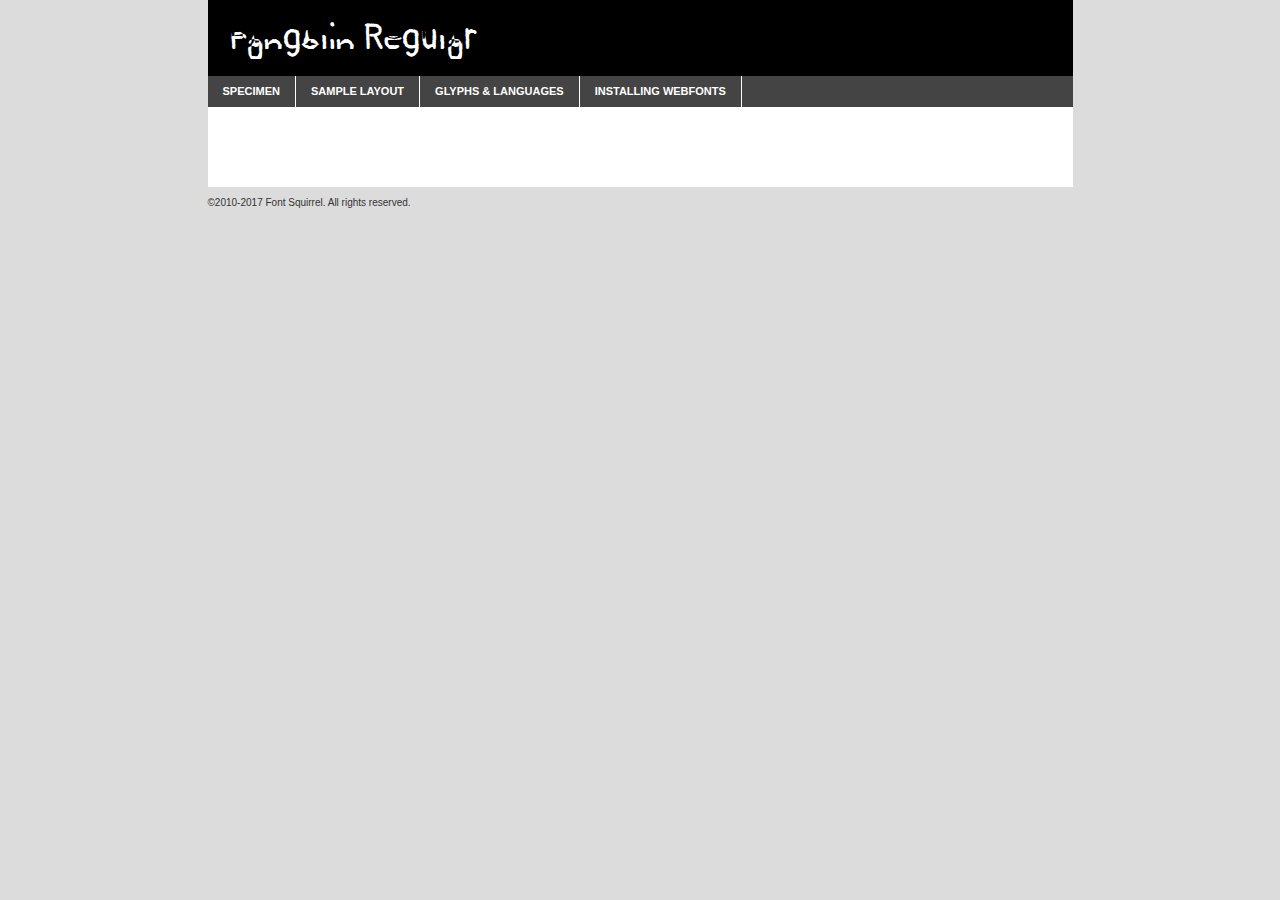
<file: media/fonts/pangolin/pangolin-regular-demo.html>
<!DOCTYPE html PUBLIC "-//W3C//DTD XHTML 1.0 Transitional//EN"
	"http://www.w3.org/TR/xhtml1/DTD/xhtml1-transitional.dtd">

<html xmlns="http://www.w3.org/1999/xhtml" xml:lang="en" lang="en">
<head>
	<meta http-equiv="Content-Type" content="text/html; charset=utf-8" />
	<script src="http://ajax.googleapis.com/ajax/libs/jquery/1.7.2/jquery.min.js" type="text/javascript" charset="utf-8"></script>
	<script type="text/javascript">
	(function($){$.fn.easyTabs=function(option){var param=jQuery.extend({fadeSpeed:"fast",defaultContent:1,activeClass:'active'},option);$(this).each(function(){var thisId="#"+this.id;if(param.defaultContent==''){param.defaultContent=1;}
	if(typeof param.defaultContent=="number")
	{var defaultTab=$(thisId+" .tabs li:eq("+(param.defaultContent-1)+") a").attr('href').substr(1);}else{var defaultTab=param.defaultContent;}
	$(thisId+" .tabs li a").each(function(){var tabToHide=$(this).attr('href').substr(1);$("#"+tabToHide).addClass('easytabs-tab-content');});hideAll();changeContent(defaultTab);function hideAll(){$(thisId+" .easytabs-tab-content").hide();}
	function changeContent(tabId){hideAll();$(thisId+" .tabs li").removeClass(param.activeClass);$(thisId+" .tabs li a[href=#"+tabId+"]").closest('li').addClass(param.activeClass);if(param.fadeSpeed!="none")
	{$(thisId+" #"+tabId).fadeIn(param.fadeSpeed);}else{$(thisId+" #"+tabId).show();}}
	$(thisId+" .tabs li").click(function(){var tabId=$(this).find('a').attr('href').substr(1);changeContent(tabId);return false;});});}})(jQuery);
	</script>
	<link rel="stylesheet" href="specimen_files/specimen_stylesheet.css" type="text/css" charset="utf-8" />
	<link rel="stylesheet" href="stylesheet.css" type="text/css" charset="utf-8" />

	<style type="text/css">
					body{
				font-family: 'pangolinregular';
							}
		</style>

	<title>Pangolin Regular Specimen</title>
	
	
	<script type="text/javascript" charset="utf-8">
		$(document).ready(function() {
			$('#container').easyTabs({defaultContent:1});
		});
	</script>
</head>

<body>
<div id="container">
	<div id="header">
		Pangolin Regular	</div>
	<ul class="tabs">
		<li><a href="#specimen">Specimen</a></li>
		<li><a href="#layout">Sample Layout</a></li>
				<li><a href="#glyphs">Glyphs &amp; Languages</a></li>
		<li><a href="#installing">Installing Webfonts</a></li>
		
	</ul>
	
	<div id="main_content">

		
			<div id="specimen">
		
				<div class="section">
					<div class="grid12 firstcol">
						<div class="huge">AaBb</div>
					</div>
				</div>
		
				<div class="section">
					<div class="glyph_range">A&#x200B;B&#x200b;C&#x200b;D&#x200b;E&#x200b;F&#x200b;G&#x200b;H&#x200b;I&#x200b;J&#x200b;K&#x200b;L&#x200b;M&#x200b;N&#x200b;O&#x200b;P&#x200b;Q&#x200b;R&#x200b;S&#x200b;T&#x200b;U&#x200b;V&#x200b;W&#x200b;X&#x200b;Y&#x200b;Z&#x200b;a&#x200b;b&#x200b;c&#x200b;d&#x200b;e&#x200b;f&#x200b;g&#x200b;h&#x200b;i&#x200b;j&#x200b;k&#x200b;l&#x200b;m&#x200b;n&#x200b;o&#x200b;p&#x200b;q&#x200b;r&#x200b;s&#x200b;t&#x200b;u&#x200b;v&#x200b;w&#x200b;x&#x200b;y&#x200b;z&#x200b;1&#x200b;2&#x200b;3&#x200b;4&#x200b;5&#x200b;6&#x200b;7&#x200b;8&#x200b;9&#x200b;0&#x200b;&amp;&#x200b;.&#x200b;,&#x200b;?&#x200b;!&#x200b;&#64;&#x200b;(&#x200b;)&#x200b;#&#x200b;$&#x200b;%&#x200b;*&#x200b;+&#x200b;-&#x200b;=&#x200b;:&#x200b;;</div>
				</div>
				<div class="section">
					<div class="grid12 firstcol">
						<table class="sample_table">
							<tr><td>10</td><td class="size10">abcdefghijklmnopqrstuvwxyzABCDEFGHIJKLMNOPQRSTUVWXYZ0123456789abcdefghijklmnopqrstuvwxyzABCDEFGHIJKLMNOPQRSTUVWXYZ0123456789abcdefghijklmnopqrstuvwxyzABCDEFGHIJKLMNOPQRSTUVWXYZ</td></tr>
							<tr><td>11</td><td class="size11">abcdefghijklmnopqrstuvwxyzABCDEFGHIJKLMNOPQRSTUVWXYZ0123456789abcdefghijklmnopqrstuvwxyzABCDEFGHIJKLMNOPQRSTUVWXYZ0123456789abcdefghijklmnopqrstuvwxyzABCDEFGHIJKLMNOPQRSTUVWXYZ</td></tr>
							<tr><td>12</td><td class="size12">abcdefghijklmnopqrstuvwxyzABCDEFGHIJKLMNOPQRSTUVWXYZ0123456789abcdefghijklmnopqrstuvwxyzABCDEFGHIJKLMNOPQRSTUVWXYZ0123456789abcdefghijklmnopqrstuvwxyzABCDEFGHIJKLMNOPQRSTUVWXYZ</td></tr>
							<tr><td>13</td><td class="size13">abcdefghijklmnopqrstuvwxyzABCDEFGHIJKLMNOPQRSTUVWXYZ0123456789abcdefghijklmnopqrstuvwxyzABCDEFGHIJKLMNOPQRSTUVWXYZ0123456789abcdefghijklmnopqrstuvwxyzABCDEFGHIJKLMNOPQRSTUVWXYZ</td></tr>
							<tr><td>14</td><td class="size14">abcdefghijklmnopqrstuvwxyzABCDEFGHIJKLMNOPQRSTUVWXYZ0123456789abcdefghijklmnopqrstuvwxyzABCDEFGHIJKLMNOPQRSTUVWXYZ0123456789abcdefghijklmnopqrstuvwxyzABCDEFGHIJKLMNOPQRSTUVWXYZ</td></tr>
							<tr><td>16</td><td class="size16">abcdefghijklmnopqrstuvwxyzABCDEFGHIJKLMNOPQRSTUVWXYZ0123456789abcdefghijklmnopqrstuvwxyzABCDEFGHIJKLMNOPQRSTUVWXYZ</td></tr>
							<tr><td>18</td><td class="size18">abcdefghijklmnopqrstuvwxyzABCDEFGHIJKLMNOPQRSTUVWXYZ0123456789abcdefghijklmnopqrstuvwxyzABCDEFGHIJKLMNOPQRSTUVWXYZ</td></tr>
							<tr><td>20</td><td class="size20">abcdefghijklmnopqrstuvwxyzABCDEFGHIJKLMNOPQRSTUVWXYZ0123456789abcdefghijklmnopqrstuvwxyzABCDEFGHIJKLMNOPQRSTUVWXYZ</td></tr>
							<tr><td>24</td><td class="size24">abcdefghijklmnopqrstuvwxyzABCDEFGHIJKLMNOPQRSTUVWXYZ0123456789abcdefghijklmnopqrstuvwxyzABCDEFGHIJKLMNOPQRSTUVWXYZ</td></tr>
							<tr><td>30</td><td class="size30">abcdefghijklmnopqrstuvwxyzABCDEFGHIJKLMNOPQRSTUVWXYZ0123456789abcdefghijklmnopqrstuvwxyzABCDEFGHIJKLMNOPQRSTUVWXYZ</td></tr>
							<tr><td>36</td><td class="size36">abcdefghijklmnopqrstuvwxyzABCDEFGHIJKLMNOPQRSTUVWXYZ0123456789abcdefghijklmnopqrstuvwxyzABCDEFGHIJKLMNOPQRSTUVWXYZ</td></tr>
							<tr><td>48</td><td class="size48">abcdefghijklmnopqrstuvwxyzABCDEFGHIJKLMNOPQRSTUVWXYZ0123456789abcdefghijklmnopqrstuvwxyzABCDEFGHIJKLMNOPQRSTUVWXYZ</td></tr>
							<tr><td>60</td><td class="size60">abcdefghijklmnopqrstuvwxyzABCDEFGHIJKLMNOPQRSTUVWXYZ0123456789abcdefghijklmnopqrstuvwxyzABCDEFGHIJKLMNOPQRSTUVWXYZ</td></tr>
							<tr><td>72</td><td class="size72">abcdefghijklmnopqrstuvwxyzABCDEFGHIJKLMNOPQRSTUVWXYZ0123456789abcdefghijklmnopqrstuvwxyzABCDEFGHIJKLMNOPQRSTUVWXYZ</td></tr>
							<tr><td>90</td><td class="size90">abcdefghijklmnopqrstuvwxyzABCDEFGHIJKLMNOPQRSTUVWXYZ0123456789abcdefghijklmnopqrstuvwxyzABCDEFGHIJKLMNOPQRSTUVWXYZ</td></tr>
						</table>
				
					</div>
			
				</div>
		
		
		
								<div class="section" id="bodycomparison">


										<div id="xheight">
				<div class="fontbody">&#x25FC;&#x25FC;&#x25FC;&#x25FC;&#x25FC;&#x25FC;&#x25FC;&#x25FC;&#x25FC;&#x25FC;&#x25FC;&#x25FC;&#x25FC;&#x25FC;&#x25FC;&#x25FC;&#x25FC;&#x25FC;&#x25FC;&#x25FC;&#x25FC;&#x25FC;&#x25FC;&#x25FC;&#x25FC;&#x25FC;&#x25FC;&#x25FC;&#x25FC;&#x25FC;&#x25FC;&#x25FC;&#x25FC;&#x25FC;&#x25FC;&#x25FC;&#x25FC;&#x25FC;&#x25FC;&#x25FC;&#x25FC;&#x25FC;&#x25FC;&#x25FC;&#x25FC;&#x25FC;&#x25FC;&#x25FC;&#x25FC;&#x25FC;&#x25FC;&#x25FC;&#x25FC;&#x25FC;&#x25FC;&#x25FC;&#x25FC;&#x25FC;&#x25FC;&#x25FC;&#x25FC;&#x25FC;&#x25FC;&#x25FC;&#x25FC;&#x25FC;&#x25FC;&#x25FC;&#x25FC;&#x25FC;&#x25FC;&#x25FC;&#x25FC;&#x25FC;&#x25FC;&#x25FC;&#x25FC;&#x25FC;&#x25FC;&#x25FC;&#x25FC;&#x25FC;&#x25FC;&#x25FC;&#x25FC;&#x25FC;&#x25FC;&#x25FC;&#x25FC;&#x25FC;&#x25FC;&#x25FC;&#x25FC;&#x25FC;&#x25FC;&#x25FC;&#x25FC;&#x25FC;&#x25FC;body</div><div class="arialbody">body</div><div class="verdanabody">body</div><div class="georgiabody">body</div></div>
										<div class="fontbody" style="z-index:1">
											body<span>Pangolin Regular</span>
										</div>
										<div class="arialbody" style="z-index:1">
											body<span>Arial</span>
										</div>
										<div class="verdanabody" style="z-index:1">
											body<span>Verdana</span>
										</div>
										<div class="georgiabody" style="z-index:1">
											body<span>Georgia</span>
										</div>



								</div>
		
		
				<div class="section psample psample_row1" id="">
					
					<div class="grid2 firstcol">
						<p class="size10"><span>10.</span>Aenean lacinia bibendum nulla sed consectetur. Fusce dapibus, tellus ac cursus commodo, tortor mauris condimentum nibh, ut fermentum massa justo sit amet risus. Nullam id dolor id nibh ultricies vehicula ut id elit. Cum sociis natoque penatibus et magnis dis parturient montes, nascetur ridiculus mus. Nulla vitae elit libero, a pharetra augue.</p>
			
					</div>
					<div class="grid3">
						<p class="size11"><span>11.</span>Aenean lacinia bibendum nulla sed consectetur. Fusce dapibus, tellus ac cursus commodo, tortor mauris condimentum nibh, ut fermentum massa justo sit amet risus. Nullam id dolor id nibh ultricies vehicula ut id elit. Cum sociis natoque penatibus et magnis dis parturient montes, nascetur ridiculus mus. Nulla vitae elit libero, a pharetra augue.</p>
			
					</div>
					<div class="grid3">
						<p class="size12"><span>12.</span>Aenean lacinia bibendum nulla sed consectetur. Fusce dapibus, tellus ac cursus commodo, tortor mauris condimentum nibh, ut fermentum massa justo sit amet risus. Nullam id dolor id nibh ultricies vehicula ut id elit. Cum sociis natoque penatibus et magnis dis parturient montes, nascetur ridiculus mus. Nulla vitae elit libero, a pharetra augue.</p>
			
					</div>
					<div class="grid4">
						<p class="size13"><span>13.</span>Aenean lacinia bibendum nulla sed consectetur. Fusce dapibus, tellus ac cursus commodo, tortor mauris condimentum nibh, ut fermentum massa justo sit amet risus. Nullam id dolor id nibh ultricies vehicula ut id elit. Cum sociis natoque penatibus et magnis dis parturient montes, nascetur ridiculus mus. Nulla vitae elit libero, a pharetra augue.</p>
			
					</div>
					<div class="white_blend"></div>
					
				</div>
				<div class="section psample psample_row2" id="">
					<div class="grid3 firstcol">
						<p class="size14"><span>14.</span>Aenean lacinia bibendum nulla sed consectetur. Fusce dapibus, tellus ac cursus commodo, tortor mauris condimentum nibh, ut fermentum massa justo sit amet risus. Nullam id dolor id nibh ultricies vehicula ut id elit. Cum sociis natoque penatibus et magnis dis parturient montes, nascetur ridiculus mus. Nulla vitae elit libero, a pharetra augue.</p>
			
					</div>
					<div class="grid4">
						<p class="size16"><span>16.</span>Aenean lacinia bibendum nulla sed consectetur. Fusce dapibus, tellus ac cursus commodo, tortor mauris condimentum nibh, ut fermentum massa justo sit amet risus. Nullam id dolor id nibh ultricies vehicula ut id elit. Cum sociis natoque penatibus et magnis dis parturient montes, nascetur ridiculus mus. Nulla vitae elit libero, a pharetra augue.</p>
			
					</div>
					<div class="grid5">
						<p class="size18"><span>18.</span>Aenean lacinia bibendum nulla sed consectetur. Fusce dapibus, tellus ac cursus commodo, tortor mauris condimentum nibh, ut fermentum massa justo sit amet risus. Nullam id dolor id nibh ultricies vehicula ut id elit. Cum sociis natoque penatibus et magnis dis parturient montes, nascetur ridiculus mus. Nulla vitae elit libero, a pharetra augue.</p>
			
					</div>

					<div class="white_blend"></div>

				</div>
				
				<div class="section psample psample_row3" id="">
					<div class="grid5 firstcol">
						<p class="size20"><span>20.</span>Aenean lacinia bibendum nulla sed consectetur. Fusce dapibus, tellus ac cursus commodo, tortor mauris condimentum nibh, ut fermentum massa justo sit amet risus. Nullam id dolor id nibh ultricies vehicula ut id elit. Cum sociis natoque penatibus et magnis dis parturient montes, nascetur ridiculus mus. Nulla vitae elit libero, a pharetra augue.</p>
					</div>
					<div class="grid7">
						<p class="size24"><span>24.</span>Aenean lacinia bibendum nulla sed consectetur. Fusce dapibus, tellus ac cursus commodo, tortor mauris condimentum nibh, ut fermentum massa justo sit amet risus. Nullam id dolor id nibh ultricies vehicula ut id elit. Cum sociis natoque penatibus et magnis dis parturient montes, nascetur ridiculus mus. Nulla vitae elit libero, a pharetra augue.</p>
					</div>
					
					<div class="white_blend"></div>
					
				</div>
				
				<div class="section psample psample_row4" id="">
					<div class="grid12 firstcol">
						<p class="size30"><span>30.</span>Aenean lacinia bibendum nulla sed consectetur. Fusce dapibus, tellus ac cursus commodo, tortor mauris condimentum nibh, ut fermentum massa justo sit amet risus. Nullam id dolor id nibh ultricies vehicula ut id elit. Cum sociis natoque penatibus et magnis dis parturient montes, nascetur ridiculus mus. Nulla vitae elit libero, a pharetra augue.</p>
					</div>
					<div class="white_blend"></div>
					
				</div>
				
				
				
				<div class="section psample psample_row1 fullreverse">
					<div class="grid2 firstcol">
						<p class="size10"><span>10.</span>Aenean lacinia bibendum nulla sed consectetur. Fusce dapibus, tellus ac cursus commodo, tortor mauris condimentum nibh, ut fermentum massa justo sit amet risus. Nullam id dolor id nibh ultricies vehicula ut id elit. Cum sociis natoque penatibus et magnis dis parturient montes, nascetur ridiculus mus. Nulla vitae elit libero, a pharetra augue.</p>
			
					</div>
					<div class="grid3">
						<p class="size11"><span>11.</span>Aenean lacinia bibendum nulla sed consectetur. Fusce dapibus, tellus ac cursus commodo, tortor mauris condimentum nibh, ut fermentum massa justo sit amet risus. Nullam id dolor id nibh ultricies vehicula ut id elit. Cum sociis natoque penatibus et magnis dis parturient montes, nascetur ridiculus mus. Nulla vitae elit libero, a pharetra augue.</p>
			
					</div>
					<div class="grid3">
						<p class="size12"><span>12.</span>Aenean lacinia bibendum nulla sed consectetur. Fusce dapibus, tellus ac cursus commodo, tortor mauris condimentum nibh, ut fermentum massa justo sit amet risus. Nullam id dolor id nibh ultricies vehicula ut id elit. Cum sociis natoque penatibus et magnis dis parturient montes, nascetur ridiculus mus. Nulla vitae elit libero, a pharetra augue.</p>
			
					</div>
					<div class="grid4">
						<p class="size13"><span>13.</span>Aenean lacinia bibendum nulla sed consectetur. Fusce dapibus, tellus ac cursus commodo, tortor mauris condimentum nibh, ut fermentum massa justo sit amet risus. Nullam id dolor id nibh ultricies vehicula ut id elit. Cum sociis natoque penatibus et magnis dis parturient montes, nascetur ridiculus mus. Nulla vitae elit libero, a pharetra augue.</p>
			
					</div>
					<div class="black_blend"></div>
					
				</div>
				
				<div class="section psample psample_row2 fullreverse">
					<div class="grid3 firstcol">
						<p class="size14"><span>14.</span>Aenean lacinia bibendum nulla sed consectetur. Fusce dapibus, tellus ac cursus commodo, tortor mauris condimentum nibh, ut fermentum massa justo sit amet risus. Nullam id dolor id nibh ultricies vehicula ut id elit. Cum sociis natoque penatibus et magnis dis parturient montes, nascetur ridiculus mus. Nulla vitae elit libero, a pharetra augue.</p>
			
					</div>
					<div class="grid4">
						<p class="size16"><span>16.</span>Aenean lacinia bibendum nulla sed consectetur. Fusce dapibus, tellus ac cursus commodo, tortor mauris condimentum nibh, ut fermentum massa justo sit amet risus. Nullam id dolor id nibh ultricies vehicula ut id elit. Cum sociis natoque penatibus et magnis dis parturient montes, nascetur ridiculus mus. Nulla vitae elit libero, a pharetra augue.</p>
			
					</div>
					<div class="grid5">
						<p class="size18"><span>18.</span>Aenean lacinia bibendum nulla sed consectetur. Fusce dapibus, tellus ac cursus commodo, tortor mauris condimentum nibh, ut fermentum massa justo sit amet risus. Nullam id dolor id nibh ultricies vehicula ut id elit. Cum sociis natoque penatibus et magnis dis parturient montes, nascetur ridiculus mus. Nulla vitae elit libero, a pharetra augue.</p>
			
					</div>
					<div class="black_blend"></div>

				</div>
				
				<div class="section psample fullreverse psample_row3" id="">
					<div class="grid5 firstcol">
						<p class="size20"><span>20.</span>Aenean lacinia bibendum nulla sed consectetur. Fusce dapibus, tellus ac cursus commodo, tortor mauris condimentum nibh, ut fermentum massa justo sit amet risus. Nullam id dolor id nibh ultricies vehicula ut id elit. Cum sociis natoque penatibus et magnis dis parturient montes, nascetur ridiculus mus. Nulla vitae elit libero, a pharetra augue.</p>
					</div>
					<div class="grid7">
						<p class="size24"><span>24.</span>Aenean lacinia bibendum nulla sed consectetur. Fusce dapibus, tellus ac cursus commodo, tortor mauris condimentum nibh, ut fermentum massa justo sit amet risus. Nullam id dolor id nibh ultricies vehicula ut id elit. Cum sociis natoque penatibus et magnis dis parturient montes, nascetur ridiculus mus. Nulla vitae elit libero, a pharetra augue.</p>
					</div>
					
					<div class="black_blend"></div>
					
				</div>
				
				<div class="section psample fullreverse psample_row4" id="" style="border-bottom: 20px #000 solid;">
					<div class="grid12 firstcol">
						<p class="size30"><span>30.</span>Aenean lacinia bibendum nulla sed consectetur. Fusce dapibus, tellus ac cursus commodo, tortor mauris condimentum nibh, ut fermentum massa justo sit amet risus. Nullam id dolor id nibh ultricies vehicula ut id elit. Cum sociis natoque penatibus et magnis dis parturient montes, nascetur ridiculus mus. Nulla vitae elit libero, a pharetra augue.</p>
					</div>
					<div class="black_blend"></div>
					
				</div>
				
				
				
				
			</div>
			
			<div id="layout">
				
				<div class="section">
					
					<div class="grid12 firstcol">
						<h1>Lorem Ipsum Dolor</h1>
						<h2>Etiam porta sem malesuada magna mollis euismod</h2>
						
						<p class="byline">By <a href="#link">Aenean Lacinia</a></p>
					</div>
				</div>
				<div class="section">
					<div class="grid8 firstcol">
						<p class="large">Donec sed odio dui. Morbi leo risus, porta ac consectetur ac, vestibulum at eros. Fusce dapibus, tellus ac cursus commodo, tortor mauris condimentum nibh, ut fermentum massa justo sit amet risus. </p>

						
						<h3>Pellentesque ornare sem</h3>

						<p>Maecenas sed diam eget risus varius blandit sit amet non magna. Maecenas faucibus mollis interdum. Donec ullamcorper nulla non metus auctor fringilla. Nullam id dolor id nibh ultricies vehicula ut id elit. Nullam id dolor id nibh ultricies vehicula ut id elit. </p>

						<p>Aenean eu leo quam. Pellentesque ornare sem lacinia quam venenatis vestibulum. Lorem ipsum dolor sit amet, consectetur adipiscing elit. Cum sociis natoque penatibus et magnis dis parturient montes, nascetur ridiculus mus. </p>

						<p>Nulla vitae elit libero, a pharetra augue. Praesent commodo cursus magna, vel scelerisque nisl consectetur et. Aenean lacinia bibendum nulla sed consectetur. </p>

						<p>Nullam quis risus eget urna mollis ornare vel eu leo. Nullam quis risus eget urna mollis ornare vel eu leo. Maecenas sed diam eget risus varius blandit sit amet non magna. Donec ullamcorper nulla non metus auctor fringilla. </p>

						<h3>Cras mattis consectetur</h3>

						<p>Aenean eu leo quam. Pellentesque ornare sem lacinia quam venenatis vestibulum. Aenean lacinia bibendum nulla sed consectetur. Integer posuere erat a ante venenatis dapibus posuere velit aliquet. Cras mattis consectetur purus sit amet fermentum. </p>

						<p>Nullam id dolor id nibh ultricies vehicula ut id elit. Nullam quis risus eget urna mollis ornare vel eu leo. Cras mattis consectetur purus sit amet fermentum.</p>
					</div>
					
					<div class="grid4 sidebar">
						
						<div class="box reverse">
							<p class="last">Nullam quis risus eget urna mollis ornare vel eu leo. Donec ullamcorper nulla non metus auctor fringilla. Cras mattis consectetur purus sit amet fermentum. Sed posuere consectetur est at lobortis. Lorem ipsum dolor sit amet, consectetur adipiscing elit. </p>
						</div>
						
						<p class="caption">Maecenas sed diam eget risus varius.</p>

						<p>Vestibulum id ligula porta felis euismod semper. Integer posuere erat a ante venenatis dapibus posuere velit aliquet. Vestibulum id ligula porta felis euismod semper. Sed posuere consectetur est at lobortis. Maecenas sed diam eget risus varius blandit sit amet non magna. Fusce dapibus, tellus ac cursus commodo, tortor mauris condimentum nibh, ut fermentum massa justo sit amet risus. </p>

					

						<p>Duis mollis, est non commodo luctus, nisi erat porttitor ligula, eget lacinia odio sem nec elit. Aenean lacinia bibendum nulla sed consectetur. Vivamus sagittis lacus vel augue laoreet rutrum faucibus dolor auctor. Aenean lacinia bibendum nulla sed consectetur. Nullam quis risus eget urna mollis ornare vel eu leo. </p>

						<p>Praesent commodo cursus magna, vel scelerisque nisl consectetur et. Donec ullamcorper nulla non metus auctor fringilla. Maecenas faucibus mollis interdum. Fusce dapibus, tellus ac cursus commodo, tortor mauris condimentum nibh, ut fermentum massa justo sit amet risus. </p>

					</div>
				</div>
				
			</div>


			



		<div id="glyphs">
			<div class="section">
				<div class="grid12 firstcol">
			
				<h1>Language Support</h1>
				<p>The subset of Pangolin Regular in this kit supports the following languages:<br />
			
					Albanian, Basque, Breton, Chamorro, Danish, Dutch, English, Faroese, Finnish, French, Frisian, Galician, German, Icelandic, Italian, Malagasy, Norwegian, Portuguese, Spanish, Alsatian, Aragonese, Arapaho, Arrernte, Asturian, Aymara, Bislama, Cebuano, Corsican, Fijian, French_creole, Genoese, Gilbertese, Greenlandic, Haitian_creole, Hiligaynon, Hmong, Hopi, Ibanag, Iloko_ilokano, Indonesian, Interglossa_glosa, Interlingua, Irish_gaelic, Jerriais, Lojban, Lombard, Luxembourgeois, Manx, Mohawk, Norfolk_pitcairnese, Occitan, Oromo, Pangasinan, Papiamento, Piedmontese, Potawatomi, Rhaeto-romance, Romansh, Rotokas, Sami_lule, Samoan, Sardinian, Scots_gaelic, Seychelles_creole, Shona, Sicilian, Somali, Southern_ndebele, Swahili, Swati_swazi, Tagalog_filipino_pilipino, Tetum, Tok_pisin, Uyghur_latinized, Volapuk, Walloon, Warlpiri, Xhosa, Yapese, Zulu, Latinbasic, Ubasic, Demo				</p>
				<h1>Glyph Chart</h1>
				<p>The subset of Pangolin Regular in this kit includes all the glyphs listed below. Unicode entities are included above each glyph to help you insert individual characters into your layout.</p>
				<div id="glyph_chart">
			
																														 <div><p>&amp;#13;</p>&#13;</div>
																				 <div><p>&amp;#32;</p>&#32;</div>
																				 <div><p>&amp;#33;</p>&#33;</div>
																				 <div><p>&amp;#34;</p>&#34;</div>
																				 <div><p>&amp;#35;</p>&#35;</div>
																				 <div><p>&amp;#36;</p>&#36;</div>
																				 <div><p>&amp;#37;</p>&#37;</div>
																				 <div><p>&amp;#38;</p>&#38;</div>
																				 <div><p>&amp;#39;</p>&#39;</div>
																				 <div><p>&amp;#40;</p>&#40;</div>
																				 <div><p>&amp;#41;</p>&#41;</div>
																				 <div><p>&amp;#42;</p>&#42;</div>
																				 <div><p>&amp;#43;</p>&#43;</div>
																				 <div><p>&amp;#44;</p>&#44;</div>
																				 <div><p>&amp;#45;</p>&#45;</div>
																				 <div><p>&amp;#46;</p>&#46;</div>
																				 <div><p>&amp;#47;</p>&#47;</div>
																				 <div><p>&amp;#48;</p>&#48;</div>
																				 <div><p>&amp;#49;</p>&#49;</div>
																				 <div><p>&amp;#50;</p>&#50;</div>
																				 <div><p>&amp;#51;</p>&#51;</div>
																				 <div><p>&amp;#52;</p>&#52;</div>
																				 <div><p>&amp;#53;</p>&#53;</div>
																				 <div><p>&amp;#54;</p>&#54;</div>
																				 <div><p>&amp;#55;</p>&#55;</div>
																				 <div><p>&amp;#56;</p>&#56;</div>
																				 <div><p>&amp;#57;</p>&#57;</div>
																				 <div><p>&amp;#58;</p>&#58;</div>
																				 <div><p>&amp;#59;</p>&#59;</div>
																				 <div><p>&amp;#60;</p>&#60;</div>
																				 <div><p>&amp;#61;</p>&#61;</div>
																				 <div><p>&amp;#62;</p>&#62;</div>
																				 <div><p>&amp;#63;</p>&#63;</div>
																				 <div><p>&amp;#64;</p>&#64;</div>
																				 <div><p>&amp;#65;</p>&#65;</div>
																				 <div><p>&amp;#66;</p>&#66;</div>
																				 <div><p>&amp;#67;</p>&#67;</div>
																				 <div><p>&amp;#68;</p>&#68;</div>
																				 <div><p>&amp;#69;</p>&#69;</div>
																				 <div><p>&amp;#70;</p>&#70;</div>
																				 <div><p>&amp;#71;</p>&#71;</div>
																				 <div><p>&amp;#72;</p>&#72;</div>
																				 <div><p>&amp;#73;</p>&#73;</div>
																				 <div><p>&amp;#74;</p>&#74;</div>
																				 <div><p>&amp;#75;</p>&#75;</div>
																				 <div><p>&amp;#76;</p>&#76;</div>
																				 <div><p>&amp;#77;</p>&#77;</div>
																				 <div><p>&amp;#78;</p>&#78;</div>
																				 <div><p>&amp;#79;</p>&#79;</div>
																				 <div><p>&amp;#80;</p>&#80;</div>
																				 <div><p>&amp;#81;</p>&#81;</div>
																				 <div><p>&amp;#82;</p>&#82;</div>
																				 <div><p>&amp;#83;</p>&#83;</div>
																				 <div><p>&amp;#84;</p>&#84;</div>
																				 <div><p>&amp;#85;</p>&#85;</div>
																				 <div><p>&amp;#86;</p>&#86;</div>
																				 <div><p>&amp;#87;</p>&#87;</div>
																				 <div><p>&amp;#88;</p>&#88;</div>
																				 <div><p>&amp;#89;</p>&#89;</div>
																				 <div><p>&amp;#90;</p>&#90;</div>
																				 <div><p>&amp;#91;</p>&#91;</div>
																				 <div><p>&amp;#92;</p>&#92;</div>
																				 <div><p>&amp;#93;</p>&#93;</div>
																				 <div><p>&amp;#94;</p>&#94;</div>
																				 <div><p>&amp;#95;</p>&#95;</div>
																				 <div><p>&amp;#96;</p>&#96;</div>
																				 <div><p>&amp;#97;</p>&#97;</div>
																				 <div><p>&amp;#98;</p>&#98;</div>
																				 <div><p>&amp;#99;</p>&#99;</div>
																				 <div><p>&amp;#100;</p>&#100;</div>
																				 <div><p>&amp;#101;</p>&#101;</div>
																				 <div><p>&amp;#102;</p>&#102;</div>
																				 <div><p>&amp;#103;</p>&#103;</div>
																				 <div><p>&amp;#104;</p>&#104;</div>
																				 <div><p>&amp;#105;</p>&#105;</div>
																				 <div><p>&amp;#106;</p>&#106;</div>
																				 <div><p>&amp;#107;</p>&#107;</div>
																				 <div><p>&amp;#108;</p>&#108;</div>
																				 <div><p>&amp;#109;</p>&#109;</div>
																				 <div><p>&amp;#110;</p>&#110;</div>
																				 <div><p>&amp;#111;</p>&#111;</div>
																				 <div><p>&amp;#112;</p>&#112;</div>
																				 <div><p>&amp;#113;</p>&#113;</div>
																				 <div><p>&amp;#114;</p>&#114;</div>
																				 <div><p>&amp;#115;</p>&#115;</div>
																				 <div><p>&amp;#116;</p>&#116;</div>
																				 <div><p>&amp;#117;</p>&#117;</div>
																				 <div><p>&amp;#118;</p>&#118;</div>
																				 <div><p>&amp;#119;</p>&#119;</div>
																				 <div><p>&amp;#120;</p>&#120;</div>
																				 <div><p>&amp;#121;</p>&#121;</div>
																				 <div><p>&amp;#122;</p>&#122;</div>
																				 <div><p>&amp;#123;</p>&#123;</div>
																				 <div><p>&amp;#124;</p>&#124;</div>
																				 <div><p>&amp;#125;</p>&#125;</div>
																				 <div><p>&amp;#126;</p>&#126;</div>
																				 <div><p>&amp;#160;</p>&#160;</div>
																				 <div><p>&amp;#161;</p>&#161;</div>
																				 <div><p>&amp;#162;</p>&#162;</div>
																				 <div><p>&amp;#163;</p>&#163;</div>
																				 <div><p>&amp;#164;</p>&#164;</div>
																				 <div><p>&amp;#165;</p>&#165;</div>
																				 <div><p>&amp;#166;</p>&#166;</div>
																				 <div><p>&amp;#167;</p>&#167;</div>
																				 <div><p>&amp;#168;</p>&#168;</div>
																				 <div><p>&amp;#169;</p>&#169;</div>
																				 <div><p>&amp;#170;</p>&#170;</div>
																				 <div><p>&amp;#171;</p>&#171;</div>
																				 <div><p>&amp;#172;</p>&#172;</div>
																				 <div><p>&amp;#173;</p>&#173;</div>
																				 <div><p>&amp;#174;</p>&#174;</div>
																				 <div><p>&amp;#175;</p>&#175;</div>
																				 <div><p>&amp;#176;</p>&#176;</div>
																				 <div><p>&amp;#177;</p>&#177;</div>
																				 <div><p>&amp;#178;</p>&#178;</div>
																				 <div><p>&amp;#179;</p>&#179;</div>
																				 <div><p>&amp;#180;</p>&#180;</div>
																				 <div><p>&amp;#181;</p>&#181;</div>
																				 <div><p>&amp;#182;</p>&#182;</div>
																				 <div><p>&amp;#183;</p>&#183;</div>
																				 <div><p>&amp;#184;</p>&#184;</div>
																				 <div><p>&amp;#185;</p>&#185;</div>
																				 <div><p>&amp;#186;</p>&#186;</div>
																				 <div><p>&amp;#187;</p>&#187;</div>
																				 <div><p>&amp;#188;</p>&#188;</div>
																				 <div><p>&amp;#189;</p>&#189;</div>
																				 <div><p>&amp;#190;</p>&#190;</div>
																				 <div><p>&amp;#191;</p>&#191;</div>
																				 <div><p>&amp;#192;</p>&#192;</div>
																				 <div><p>&amp;#193;</p>&#193;</div>
																				 <div><p>&amp;#194;</p>&#194;</div>
																				 <div><p>&amp;#195;</p>&#195;</div>
																				 <div><p>&amp;#196;</p>&#196;</div>
																				 <div><p>&amp;#197;</p>&#197;</div>
																				 <div><p>&amp;#198;</p>&#198;</div>
																				 <div><p>&amp;#199;</p>&#199;</div>
																				 <div><p>&amp;#200;</p>&#200;</div>
																				 <div><p>&amp;#201;</p>&#201;</div>
																				 <div><p>&amp;#202;</p>&#202;</div>
																				 <div><p>&amp;#203;</p>&#203;</div>
																				 <div><p>&amp;#204;</p>&#204;</div>
																				 <div><p>&amp;#205;</p>&#205;</div>
																				 <div><p>&amp;#206;</p>&#206;</div>
																				 <div><p>&amp;#207;</p>&#207;</div>
																				 <div><p>&amp;#208;</p>&#208;</div>
																				 <div><p>&amp;#209;</p>&#209;</div>
																				 <div><p>&amp;#210;</p>&#210;</div>
																				 <div><p>&amp;#211;</p>&#211;</div>
																				 <div><p>&amp;#212;</p>&#212;</div>
																				 <div><p>&amp;#213;</p>&#213;</div>
																				 <div><p>&amp;#214;</p>&#214;</div>
																				 <div><p>&amp;#215;</p>&#215;</div>
																				 <div><p>&amp;#216;</p>&#216;</div>
																				 <div><p>&amp;#217;</p>&#217;</div>
																				 <div><p>&amp;#218;</p>&#218;</div>
																				 <div><p>&amp;#219;</p>&#219;</div>
																				 <div><p>&amp;#220;</p>&#220;</div>
																				 <div><p>&amp;#221;</p>&#221;</div>
																				 <div><p>&amp;#222;</p>&#222;</div>
																				 <div><p>&amp;#223;</p>&#223;</div>
																				 <div><p>&amp;#224;</p>&#224;</div>
																				 <div><p>&amp;#225;</p>&#225;</div>
																				 <div><p>&amp;#226;</p>&#226;</div>
																				 <div><p>&amp;#227;</p>&#227;</div>
																				 <div><p>&amp;#228;</p>&#228;</div>
																				 <div><p>&amp;#229;</p>&#229;</div>
																				 <div><p>&amp;#230;</p>&#230;</div>
																				 <div><p>&amp;#231;</p>&#231;</div>
																				 <div><p>&amp;#232;</p>&#232;</div>
																				 <div><p>&amp;#233;</p>&#233;</div>
																				 <div><p>&amp;#234;</p>&#234;</div>
																				 <div><p>&amp;#235;</p>&#235;</div>
																				 <div><p>&amp;#236;</p>&#236;</div>
																				 <div><p>&amp;#237;</p>&#237;</div>
																				 <div><p>&amp;#238;</p>&#238;</div>
																				 <div><p>&amp;#239;</p>&#239;</div>
																				 <div><p>&amp;#240;</p>&#240;</div>
																				 <div><p>&amp;#241;</p>&#241;</div>
																				 <div><p>&amp;#242;</p>&#242;</div>
																				 <div><p>&amp;#243;</p>&#243;</div>
																				 <div><p>&amp;#244;</p>&#244;</div>
																				 <div><p>&amp;#245;</p>&#245;</div>
																				 <div><p>&amp;#246;</p>&#246;</div>
																				 <div><p>&amp;#247;</p>&#247;</div>
																				 <div><p>&amp;#248;</p>&#248;</div>
																				 <div><p>&amp;#249;</p>&#249;</div>
																				 <div><p>&amp;#250;</p>&#250;</div>
																				 <div><p>&amp;#251;</p>&#251;</div>
																				 <div><p>&amp;#252;</p>&#252;</div>
																				 <div><p>&amp;#253;</p>&#253;</div>
																				 <div><p>&amp;#254;</p>&#254;</div>
																				 <div><p>&amp;#255;</p>&#255;</div>
																				 <div><p>&amp;#338;</p>&#338;</div>
																				 <div><p>&amp;#339;</p>&#339;</div>
																				 <div><p>&amp;#376;</p>&#376;</div>
																				 <div><p>&amp;#710;</p>&#710;</div>
																				 <div><p>&amp;#732;</p>&#732;</div>
																				 <div><p>&amp;#8192;</p>&#8192;</div>
																				 <div><p>&amp;#8193;</p>&#8193;</div>
																				 <div><p>&amp;#8194;</p>&#8194;</div>
																				 <div><p>&amp;#8195;</p>&#8195;</div>
																				 <div><p>&amp;#8196;</p>&#8196;</div>
																				 <div><p>&amp;#8197;</p>&#8197;</div>
																				 <div><p>&amp;#8198;</p>&#8198;</div>
																				 <div><p>&amp;#8199;</p>&#8199;</div>
																				 <div><p>&amp;#8200;</p>&#8200;</div>
																				 <div><p>&amp;#8201;</p>&#8201;</div>
																				 <div><p>&amp;#8202;</p>&#8202;</div>
																				 <div><p>&amp;#8208;</p>&#8208;</div>
																				 <div><p>&amp;#8209;</p>&#8209;</div>
																				 <div><p>&amp;#8210;</p>&#8210;</div>
																				 <div><p>&amp;#8211;</p>&#8211;</div>
																				 <div><p>&amp;#8212;</p>&#8212;</div>
																				 <div><p>&amp;#8216;</p>&#8216;</div>
																				 <div><p>&amp;#8217;</p>&#8217;</div>
																				 <div><p>&amp;#8218;</p>&#8218;</div>
																				 <div><p>&amp;#8220;</p>&#8220;</div>
																				 <div><p>&amp;#8221;</p>&#8221;</div>
																				 <div><p>&amp;#8222;</p>&#8222;</div>
																				 <div><p>&amp;#8226;</p>&#8226;</div>
																				 <div><p>&amp;#8230;</p>&#8230;</div>
																				 <div><p>&amp;#8239;</p>&#8239;</div>
																				 <div><p>&amp;#8249;</p>&#8249;</div>
																				 <div><p>&amp;#8250;</p>&#8250;</div>
																				 <div><p>&amp;#8287;</p>&#8287;</div>
																				 <div><p>&amp;#8364;</p>&#8364;</div>
																				 <div><p>&amp;#8482;</p>&#8482;</div>
																				 <div><p>&amp;#9724;</p>&#9724;</div>
																				 <div><p>&amp;#64257;</p>&#64257;</div>
																				 <div><p>&amp;#64258;</p>&#64258;</div>
																				 <div><p>&amp;#64259;</p>&#64259;</div>
																				 <div><p>&amp;#64260;</p>&#64260;</div>
																																						</div>	
				</div>
		
		
			</div>
		</div>
		
		
		<div id="specs">
			
		</div>
	
		<div id="installing">
			<div class="section">
				<div class="grid7 firstcol">
					<h1>Installing Webfonts</h1>
					
					<p>Webfonts are supported by all major browser platforms but not all in the same way. There are currently four different font formats that must be included in order to target all browsers. This includes TTF, WOFF, EOT and SVG.</p>
					
					<h2>1. Upload your webfonts</h2>
					<p>You must upload your webfont kit to your website. They should be in or near the same directory as your CSS files.</p>
					
					<h2>2. Include the webfont stylesheet</h2>
					<p>A special CSS @font-face declaration helps the various browsers select the appropriate font it needs without causing you a bunch of headaches. Learn more about this syntax by reading the <a href="https://www.fontspring.com/blog/further-hardening-of-the-bulletproof-syntax">Fontspring blog post</a> about it. The code for it is as follows:</p>


<code>
@font-face{ 
	font-family: 'MyWebFont';
	src: url('WebFont.eot');
	src: url('WebFont.eot?#iefix') format('embedded-opentype'),
	     url('WebFont.woff') format('woff'),
	     url('WebFont.ttf') format('truetype'),
	     url('WebFont.svg#webfont') format('svg');
}
</code>

	<p>We've already gone ahead and generated the code for you. All you have to do is link to the stylesheet in your HTML, like this:</p>
	<code>&lt;link rel=&quot;stylesheet&quot; href=&quot;stylesheet.css&quot; type=&quot;text/css&quot; charset=&quot;utf-8&quot; /&gt;</code>

					<h2>3. Modify your own stylesheet</h2>
					<p>To take advantage of your new fonts, you must tell your stylesheet to use them. Look at the original @font-face declaration above and find the property called "font-family." The name linked there will be what you use to reference the font. Prepend that webfont name to the font stack in the "font-family" property, inside the selector you want to change. For example:</p>
<code>p { font-family: 'WebFont', Arial, sans-serif; }</code>

<h2>4. Test</h2>
<p>Getting webfonts to work cross-browser <em>can</em> be tricky. Use the information in the sidebar to help you if you find that fonts aren't loading in a particular browser.</p>
				</div>
				
				<div class="grid5 sidebar">
					<div class="box">
						<h2>Troubleshooting<br />Font-Face Problems</h2>
						<p>Having trouble getting your webfonts to load in your new website? Here are some tips to sort out what might be the problem.</p>

						<h3>Fonts not showing in any browser</h3>

						<p>This sounds like you need to work on the plumbing. You either did not upload the fonts to the correct directory, or you did not link the fonts properly in the CSS. If you've confirmed that all this is correct and you still have a problem, take a look at your .htaccess file and see if requests are getting intercepted.</p>

						<h3>Fonts not loading in iPhone or iPad</h3>

						<p>The most common problem here is that you are serving the fonts from an IIS server. IIS refuses to serve files that have unknown MIME types. If that is the case, you must set the MIME type for SVG to "image/svg+xml" in the server settings. Follow these instructions from Microsoft if you need help.</p>

						<h3>Fonts not loading in Firefox</h3>

						<p>The primary reason for this failure? You are still using a version Firefox older than 3.5. So upgrade already! If that isn't it, then you are very likely serving fonts from a different domain. Firefox requires that all font assets be served from the same domain. Lastly it is possible that you need to add WOFF to your list of MIME types (if you are serving via IIS.)</p>

						<h3>Fonts not loading in IE</h3>

						<p>Are you looking at Internet Explorer on an actual Windows machine or are you cheating by using a service like Adobe BrowserLab? Many of these screenshot services do not render @font-face for IE. Best to test it on a real machine.</p>

						<h3>Fonts not loading in IE9</h3>

						<p>IE9, like Firefox, requires that fonts be served from the same domain as the website. Make sure that is the case.</p>
					</div>
				</div>
			</div>
			
		</div>
	
	</div>
	<div id="footer">
		<p>&copy;2010-2017 Font Squirrel. All rights reserved.</p>
	</div>
</div>
</body>
</html>
</file>
<file: style.css>
@font-face {
    font-family: 'pangolinregular';
    src: url('media/fonts/pangolin/pangolin-regular-webfont.woff2') format('woff2'),
         url('media/fonts/pangolin/pangolin-regular-webfont.woff') format('woff');
    font-weight: normal;
    font-style: normal;

}
@font-face {
    font-family: 'montserratregular';
    src: url('media/fonts/Montserrat/montserrat-regular.woff2') format('woff2'),
         url('media/fonts/Montserrat/montserrat-regular.woff') format('woff');
    font-weight: normal;
    font-style: normal;

}

#wrapper{
    margin: 0;
    padding: 0;
    color: #2A363B;
    font-family: "Courier", "Courier New", sans-serif;
}
#fixed_header {
    background-color: #2A363B;
    margin: 0;
    padding: 1.5em;
    font-family: "montserratregular", "Arial", serif;
    color: #F5F5F5;
    text-align: center;
    position: fixed;
    width: 100%;
    top: 0;
    left: 0;
}
main {
    margin: 0;
    padding: 0;
}
body {
    background-color: #F5F5F5;
    margin: 0;
    padding: 0;
}
#about_me {
    background-color: #FECEA8;
    display: flex;
    flex-direction: column;
    margin: 0;
    padding-top: 1em;
    padding-bottom: 1em;
}
.about_me_sections {
    margin-bottom: 2em;
}
.side_by_side {
    display: flex;
    flex-direction: row;
    justify-content: space-between;
    width: 30%;
    margin: auto;
}
.school p, .school ul, .work p, .work ul {
    width: 20%;
    margin: auto;
}
#about_me_nested {
    display: flex;
}
#about_me_nested div {
    width: 50%;
    text-align: center;
}
#about_me h1 {
    text-align: center;
    width: 100%;
}
#header_two_column{
    display: flex;
    width: 99.9999%;
    background-color: #FF847C;
    justify-content: space-between;
    margin-top: 8.4em;
    padding-top: 2em;
    padding-bottom: 2em;
}
#hello_there {
    width: 50%;
    padding-left: 6em;
    color: #2A363B;
    font-family: "Courier", "Courier New", sans-serif;
}
#me{
    width: 50%;
    float: right;
    padding-top: 1em;
    padding-bottom: 1em;
    padding-right: 6em;
}
#title_name{
    font-size: 5em;
    font-family: "montserratregular", "Arial", serif;
    color: #000; 
    margin-top: 0;
    margin-bottom: 0;
}
a {
    text-decoration: none;
    color: dimgrey;
    color: dimgrey;
}
#shhh {
    color: #2A363B;
}
</file>
<file: media/fonts/Montserrat/stylesheet.css>
/*! Generated by Font Squirrel (https://www.fontsquirrel.com) on May 18, 2020 */



@font-face {
    font-family: 'montserratregular';
    src: url('montserrat-regular.woff2') format('woff2'),
         url('montserrat-regular.woff') format('woff');
    font-weight: normal;
    font-style: normal;

}
</file>
<file: media/fonts/pangolin/stylesheet.css>
/*! Generated by Font Squirrel (https://www.fontsquirrel.com) on May 18, 2020 */



@font-face {
    font-family: 'pangolinregular';
    src: url('pangolin-regular-webfont.woff2') format('woff2'),
         url('pangolin-regular-webfont.woff') format('woff');
    font-weight: normal;
    font-style: normal;

}
</file>
<file: media/fonts/Montserrat/specimen_files/specimen_stylesheet.css>
@import url('grid_12-825-55-15.css');

/*  
	CSS Reset by Eric Meyer - Released under Public Domain
    http://meyerweb.com/eric/tools/css/reset/
*/
html, body, div, span, applet, object, iframe,
h1, h2, h3, h4, h5, h6, p, blockquote, pre,
a, abbr, acronym, address, big, cite, code,
del, dfn, em, font, img, ins, kbd, q, s, samp,
small, strike, strong, sub, sup, tt, var,
b, u, i, center, dl, dt, dd, ol, ul, li,
fieldset, form, label, legend, table, 
caption, tbody, tfoot, thead, tr, th, td 
                  {margin: 0;padding: 0;border: 0;outline: 0;
                  font-size: 100%;vertical-align: baseline;
                  background: transparent;}
body              {line-height: 1;}
ol, ul            {list-style: none;}
blockquote, q     {quotes: none;}
blockquote:before, blockquote:after,
q:before, q:after {content: '';	content: none;}
:focus            {outline: 0;}
ins               {text-decoration: none;}
del               {text-decoration: line-through;}
table             {border-collapse: collapse;border-spacing: 0;}




body {
	color: #000;
	background-color: #dcdcdc;
}

a {
	text-decoration: none;
	color: #1883ba;
}

h1{
	font-size: 32px;
	font-weight: normal;
	font-style: normal;
	margin-bottom: 18px;
}

h2{
	font-size: 18px;
}

#container {
	width: 865px;
	margin: 0px auto;
}


#header {
	padding: 20px;
	font-size: 36px;
	background-color: #000;
	color: #fff;
}

#header span {
	color: #666;
}
#main_content {
	background-color: #fff;
	padding: 60px 20px 20px;
}


#footer p {
	margin: 0;
	padding-top: 10px;
	padding-bottom: 50px;
	color: #333;
	font: 10px Arial, sans-serif;
}

.tabs {
	width: 100%;
	height: 31px;
	background-color: #444;
}
.tabs li {
	float:  left;
	margin: 0;
	overflow: hidden;
	background-color: #444;
}
.tabs li a {
	display: block;
	color: #fff;
	text-decoration: none;
	font: bold 11px/11px 'Arial';
	text-transform: uppercase;
	padding: 10px 15px;
	border-right: 1px solid #fff;
}

.tabs li a:hover {
		background-color: #00b3ff;

}

.tabs li.active a {
	color:  #000;
	background-color: #fff;
}



div.huge {
	
	font-size: 300px;
	line-height: 1em;
	padding: 0;
	letter-spacing: -.02em;
	overflow: hidden;
}
div.glyph_range {
	font-size: 72px;
	line-height: 1.1em;
}

.size10{ font-size: 10px; }
.size11{ font-size: 11px; }
.size12{ font-size: 12px; }
.size13{ font-size: 13px; }
.size14{ font-size: 14px; }
.size16{ font-size: 16px; }
.size18{ font-size: 18px; }
.size20{ font-size: 20px; }
.size24{ font-size: 24px; }
.size30{ font-size: 30px; }
.size36{ font-size: 36px; }
.size48{ font-size: 48px; }
.size60{ font-size: 60px; }
.size72{ font-size: 72px; }
.size90{ font-size: 90px; }


.psample_row1 {	height: 120px;}
.psample_row1 {	height: 120px;}
.psample_row2 {	height: 160px;}
.psample_row3 {	height: 160px;}
.psample_row4 {	height: 160px;}

.psample {
	overflow: hidden;
	position: relative;
}
.psample p {
	line-height: 1.3em;
	display: block;
	overflow: hidden;
	margin: 0;
}

.psample span {
	margin-right: .5em;
}

.white_blend {
	width: 100%;
	height: 61px;
	background-image: url([data-uri]);
	position: absolute;
	bottom: 0;
}
.black_blend {
	width: 100%;
	height: 61px;
	background-image: url([data-uri]);
	position: absolute;
	bottom: 0;
}
.fullreverse {
	background:  #000 !important;
	color:  #fff !important;
	margin-left: -20px;
	padding-left: 20px;
	margin-right: -20px;
	padding-right: 20px;
	padding: 20px;
	margin-bottom:0;
}


.sample_table td {
	padding-top: 3px;
	padding-bottom:5px;
	padding-left: 5px;
	vertical-align: middle;
	line-height: 1.2em;
}

.sample_table td:first-child {
	background-color: #eee;
	text-align: right;
	padding-right: 5px;
	padding-left: 0;
	padding: 5px;
	font: 11px/12px "Courier New", Courier, mono;
}

code {
	white-space: pre;
	background-color: #eee;
	display: block;
	padding: 10px;
	margin-bottom: 18px;
	overflow: auto;
}


.bottom,.last 	{margin-bottom:0 !important; padding-bottom:0 !important;}

.box  { 
  padding: 18px; 
  margin-bottom: 18px; 
  background: #eee; 
}

.reverse,.reversed { background:  #000 !important;color:  #fff !important; border: none !important;}

#bodycomparison {
	position: relative;
	overflow: hidden;
	font-size: 72px;
	height: 90px;
	white-space: nowrap;
}

#bodycomparison div{
	font-size: 72px;
	line-height: 90px;
	display: inline;
	margin: 0 15px 0 0;
	padding: 0;
}

#bodycomparison div span{
	font: 10px Arial;
	position: absolute;
	left: 0;
}
#xheight {
	float: none;
	position: absolute;
	color: #d9f3ff;
	font-size: 72px;
	line-height: 90px;
}

.fontbody {
 position: relative;
}
.arialbody{
	font-family: Arial;
	position: relative;
}
.verdanabody{
	font-family: Verdana;
	position: relative;
}
.georgiabody{
	font-family: Georgia;
	position: relative;
}

/* @group Layout page
 */

#layout h1 {
	font-size: 36px;
	line-height: 42px;
	font-weight: normal;
	font-style: normal;
}

#layout h2 {
	font-size: 24px;
	line-height: 23px;
	font-weight: normal;
	font-style: normal;
}

#layout h3 {
	font-size: 22px;
	line-height: 1.4em;
	margin-top: 1em;
	font-weight: normal;
	font-style: normal;
}


#layout p.byline {
	font-size: 12px;
	margin-top: 18px;
	line-height: 12px;
	margin-bottom: 0;
}
#layout p {
	font-size: 14px;
	line-height: 21px;
	margin-bottom: .5em;
}

#layout p.large{
	font-size: 18px;
	line-height: 26px;
}

#layout .sidebar p{
	font-size: 12px;
	line-height: 1.4em;
}

#layout p.caption {
	font-size: 10px;
	margin-top: -16px;
	margin-bottom: 18px;
}

/* @end */

/* @group Glyphs */

#glyph_chart div{
	background-color: #d9f3ff;
	color: black;
	float: left;
	font-size: 36px;
	height: 1.2em;
	line-height: 1.2em;
	margin-bottom: 1px;
	margin-right: 1px;
	text-align: center;
	width: 1.2em;
	position: relative;
	padding: .6em .2em .2em;
}

#glyph_chart div p {
	position: absolute;
	left: 0;
	top: 0;
	display: block;
	text-align: center;
	font: bold 9px Arial, sans-serif;
	background-color: #3a768f;
	width: 100%;
	color: #fff;
	padding: 2px 0;
}


#glyphs h1 {
	font-family: Arial, sans-serif;
}
/* @end */

/* @group Installing */

#installing {
	font: 13px Arial, sans-serif;
}

#installing p,
#glyphs p{
	line-height: 1.2em;
	margin-bottom: 18px;
	font: 13px Arial, sans-serif;
}



#installing h3{
	font-size: 15px;
	margin-top: 18px;
}

/* @end */

#rendering h1 {
	font-family: Arial, sans-serif;
}
.render_table td {
	font: 11px "Courier New", Courier, mono;
	vertical-align: middle;
}
</file>
<file: media/fonts/pangolin/specimen_files/specimen_stylesheet.css>
@import url('grid_12-825-55-15.css');

/*  
	CSS Reset by Eric Meyer - Released under Public Domain
    http://meyerweb.com/eric/tools/css/reset/
*/
html, body, div, span, applet, object, iframe,
h1, h2, h3, h4, h5, h6, p, blockquote, pre,
a, abbr, acronym, address, big, cite, code,
del, dfn, em, font, img, ins, kbd, q, s, samp,
small, strike, strong, sub, sup, tt, var,
b, u, i, center, dl, dt, dd, ol, ul, li,
fieldset, form, label, legend, table, 
caption, tbody, tfoot, thead, tr, th, td 
                  {margin: 0;padding: 0;border: 0;outline: 0;
                  font-size: 100%;vertical-align: baseline;
                  background: transparent;}
body              {line-height: 1;}
ol, ul            {list-style: none;}
blockquote, q     {quotes: none;}
blockquote:before, blockquote:after,
q:before, q:after {content: '';	content: none;}
:focus            {outline: 0;}
ins               {text-decoration: none;}
del               {text-decoration: line-through;}
table             {border-collapse: collapse;border-spacing: 0;}




body {
	color: #000;
	background-color: #dcdcdc;
}

a {
	text-decoration: none;
	color: #1883ba;
}

h1{
	font-size: 32px;
	font-weight: normal;
	font-style: normal;
	margin-bottom: 18px;
}

h2{
	font-size: 18px;
}

#container {
	width: 865px;
	margin: 0px auto;
}


#header {
	padding: 20px;
	font-size: 36px;
	background-color: #000;
	color: #fff;
}

#header span {
	color: #666;
}
#main_content {
	background-color: #fff;
	padding: 60px 20px 20px;
}


#footer p {
	margin: 0;
	padding-top: 10px;
	padding-bottom: 50px;
	color: #333;
	font: 10px Arial, sans-serif;
}

.tabs {
	width: 100%;
	height: 31px;
	background-color: #444;
}
.tabs li {
	float:  left;
	margin: 0;
	overflow: hidden;
	background-color: #444;
}
.tabs li a {
	display: block;
	color: #fff;
	text-decoration: none;
	font: bold 11px/11px 'Arial';
	text-transform: uppercase;
	padding: 10px 15px;
	border-right: 1px solid #fff;
}

.tabs li a:hover {
		background-color: #00b3ff;

}

.tabs li.active a {
	color:  #000;
	background-color: #fff;
}



div.huge {
	
	font-size: 300px;
	line-height: 1em;
	padding: 0;
	letter-spacing: -.02em;
	overflow: hidden;
}
div.glyph_range {
	font-size: 72px;
	line-height: 1.1em;
}

.size10{ font-size: 10px; }
.size11{ font-size: 11px; }
.size12{ font-size: 12px; }
.size13{ font-size: 13px; }
.size14{ font-size: 14px; }
.size16{ font-size: 16px; }
.size18{ font-size: 18px; }
.size20{ font-size: 20px; }
.size24{ font-size: 24px; }
.size30{ font-size: 30px; }
.size36{ font-size: 36px; }
.size48{ font-size: 48px; }
.size60{ font-size: 60px; }
.size72{ font-size: 72px; }
.size90{ font-size: 90px; }


.psample_row1 {	height: 120px;}
.psample_row1 {	height: 120px;}
.psample_row2 {	height: 160px;}
.psample_row3 {	height: 160px;}
.psample_row4 {	height: 160px;}

.psample {
	overflow: hidden;
	position: relative;
}
.psample p {
	line-height: 1.3em;
	display: block;
	overflow: hidden;
	margin: 0;
}

.psample span {
	margin-right: .5em;
}

.white_blend {
	width: 100%;
	height: 61px;
	background-image: url([data-uri]);
	position: absolute;
	bottom: 0;
}
.black_blend {
	width: 100%;
	height: 61px;
	background-image: url([data-uri]);
	position: absolute;
	bottom: 0;
}
.fullreverse {
	background:  #000 !important;
	color:  #fff !important;
	margin-left: -20px;
	padding-left: 20px;
	margin-right: -20px;
	padding-right: 20px;
	padding: 20px;
	margin-bottom:0;
}


.sample_table td {
	padding-top: 3px;
	padding-bottom:5px;
	padding-left: 5px;
	vertical-align: middle;
	line-height: 1.2em;
}

.sample_table td:first-child {
	background-color: #eee;
	text-align: right;
	padding-right: 5px;
	padding-left: 0;
	padding: 5px;
	font: 11px/12px "Courier New", Courier, mono;
}

code {
	white-space: pre;
	background-color: #eee;
	display: block;
	padding: 10px;
	margin-bottom: 18px;
	overflow: auto;
}


.bottom,.last 	{margin-bottom:0 !important; padding-bottom:0 !important;}

.box  { 
  padding: 18px; 
  margin-bottom: 18px; 
  background: #eee; 
}

.reverse,.reversed { background:  #000 !important;color:  #fff !important; border: none !important;}

#bodycomparison {
	position: relative;
	overflow: hidden;
	font-size: 72px;
	height: 90px;
	white-space: nowrap;
}

#bodycomparison div{
	font-size: 72px;
	line-height: 90px;
	display: inline;
	margin: 0 15px 0 0;
	padding: 0;
}

#bodycomparison div span{
	font: 10px Arial;
	position: absolute;
	left: 0;
}
#xheight {
	float: none;
	position: absolute;
	color: #d9f3ff;
	font-size: 72px;
	line-height: 90px;
}

.fontbody {
 position: relative;
}
.arialbody{
	font-family: Arial;
	position: relative;
}
.verdanabody{
	font-family: Verdana;
	position: relative;
}
.georgiabody{
	font-family: Georgia;
	position: relative;
}

/* @group Layout page
 */

#layout h1 {
	font-size: 36px;
	line-height: 42px;
	font-weight: normal;
	font-style: normal;
}

#layout h2 {
	font-size: 24px;
	line-height: 23px;
	font-weight: normal;
	font-style: normal;
}

#layout h3 {
	font-size: 22px;
	line-height: 1.4em;
	margin-top: 1em;
	font-weight: normal;
	font-style: normal;
}


#layout p.byline {
	font-size: 12px;
	margin-top: 18px;
	line-height: 12px;
	margin-bottom: 0;
}
#layout p {
	font-size: 14px;
	line-height: 21px;
	margin-bottom: .5em;
}

#layout p.large{
	font-size: 18px;
	line-height: 26px;
}

#layout .sidebar p{
	font-size: 12px;
	line-height: 1.4em;
}

#layout p.caption {
	font-size: 10px;
	margin-top: -16px;
	margin-bottom: 18px;
}

/* @end */

/* @group Glyphs */

#glyph_chart div{
	background-color: #d9f3ff;
	color: black;
	float: left;
	font-size: 36px;
	height: 1.2em;
	line-height: 1.2em;
	margin-bottom: 1px;
	margin-right: 1px;
	text-align: center;
	width: 1.2em;
	position: relative;
	padding: .6em .2em .2em;
}

#glyph_chart div p {
	position: absolute;
	left: 0;
	top: 0;
	display: block;
	text-align: center;
	font: bold 9px Arial, sans-serif;
	background-color: #3a768f;
	width: 100%;
	color: #fff;
	padding: 2px 0;
}


#glyphs h1 {
	font-family: Arial, sans-serif;
}
/* @end */

/* @group Installing */

#installing {
	font: 13px Arial, sans-serif;
}

#installing p,
#glyphs p{
	line-height: 1.2em;
	margin-bottom: 18px;
	font: 13px Arial, sans-serif;
}



#installing h3{
	font-size: 15px;
	margin-top: 18px;
}

/* @end */

#rendering h1 {
	font-family: Arial, sans-serif;
}
.render_table td {
	font: 11px "Courier New", Courier, mono;
	vertical-align: middle;
}
</file>
